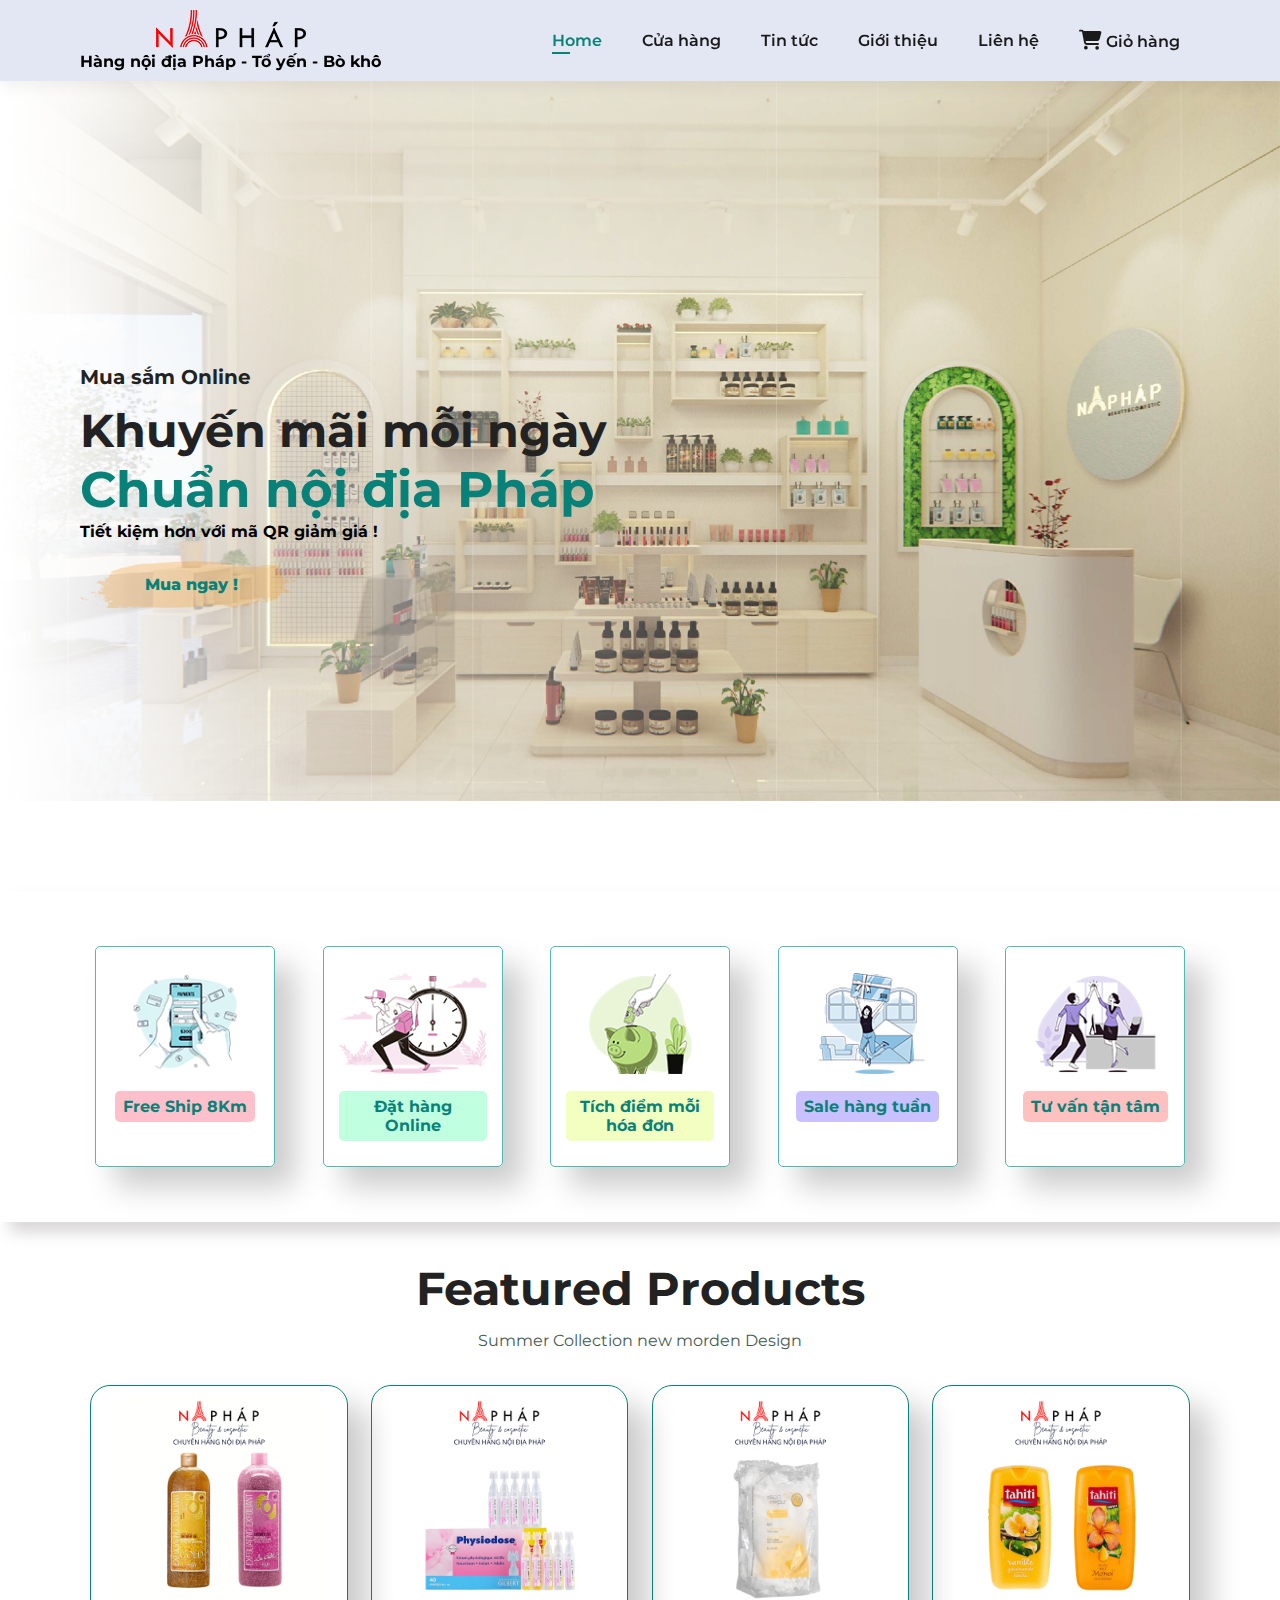
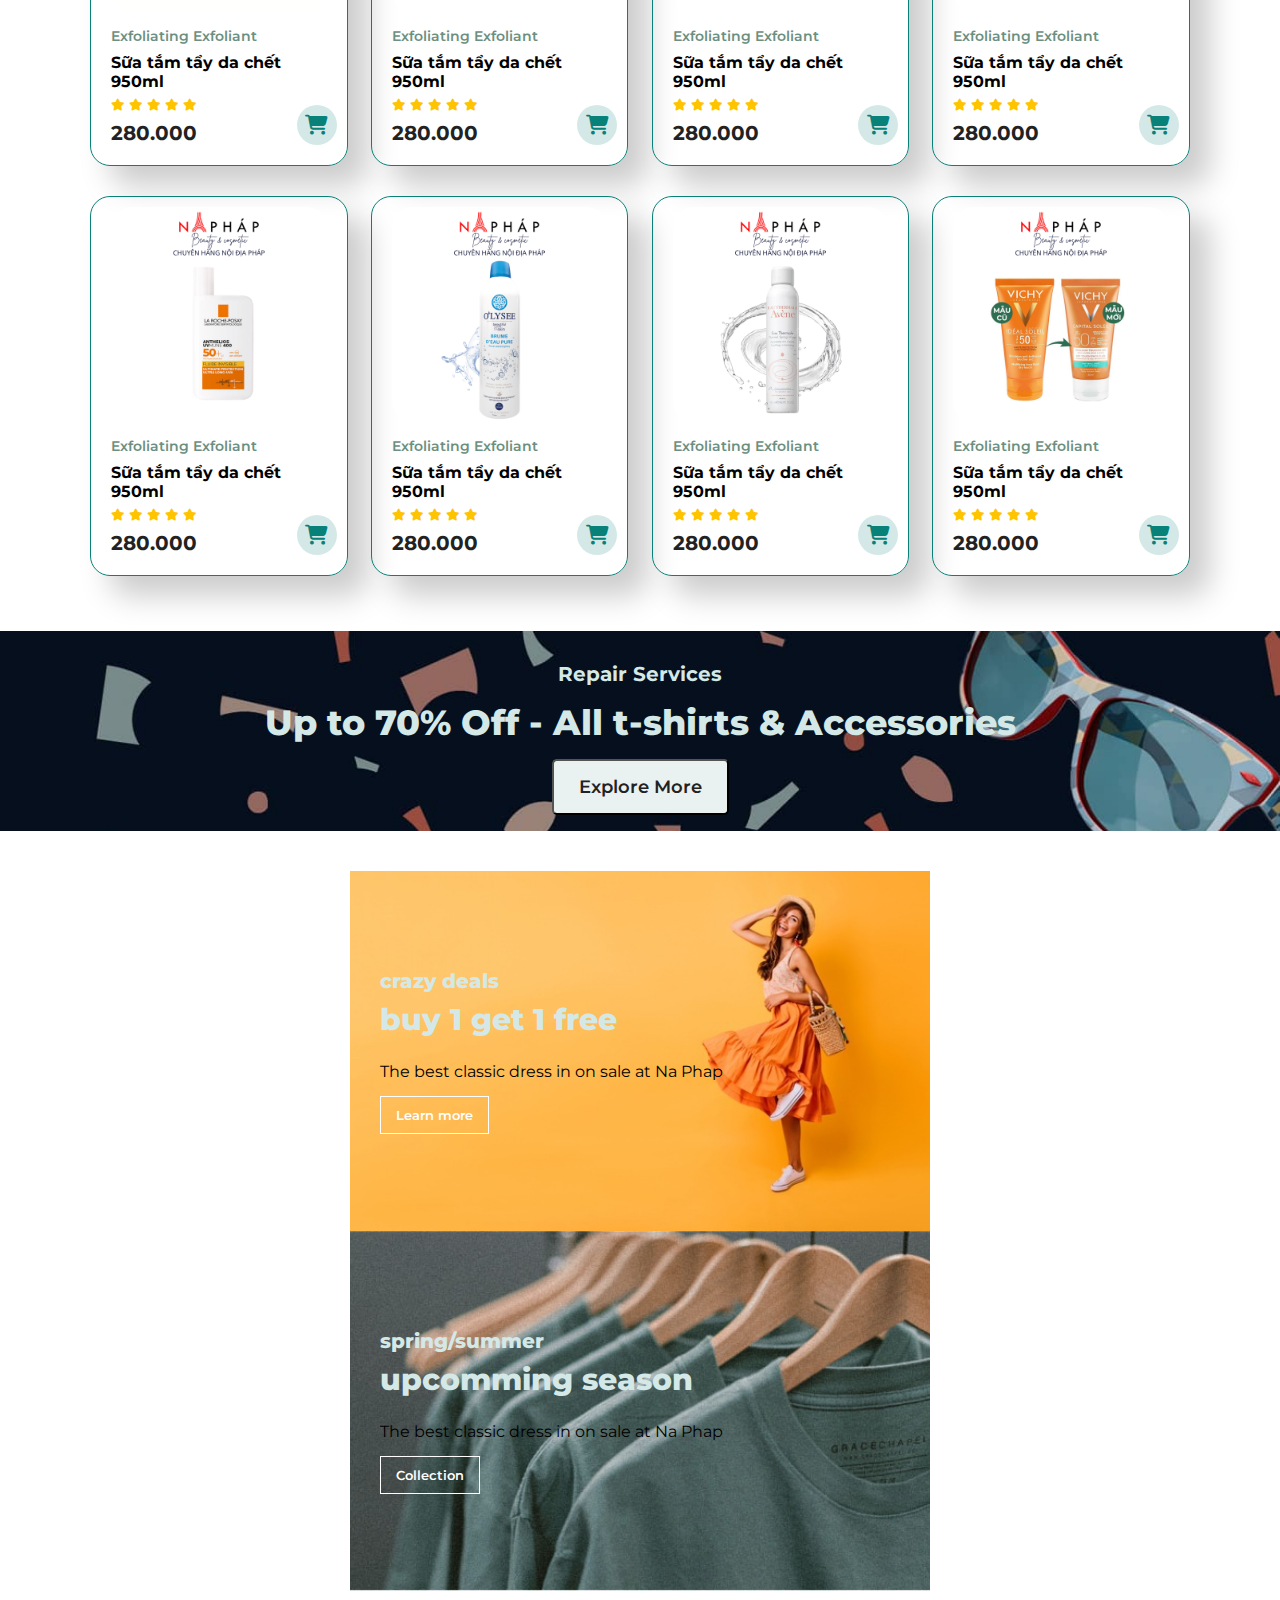
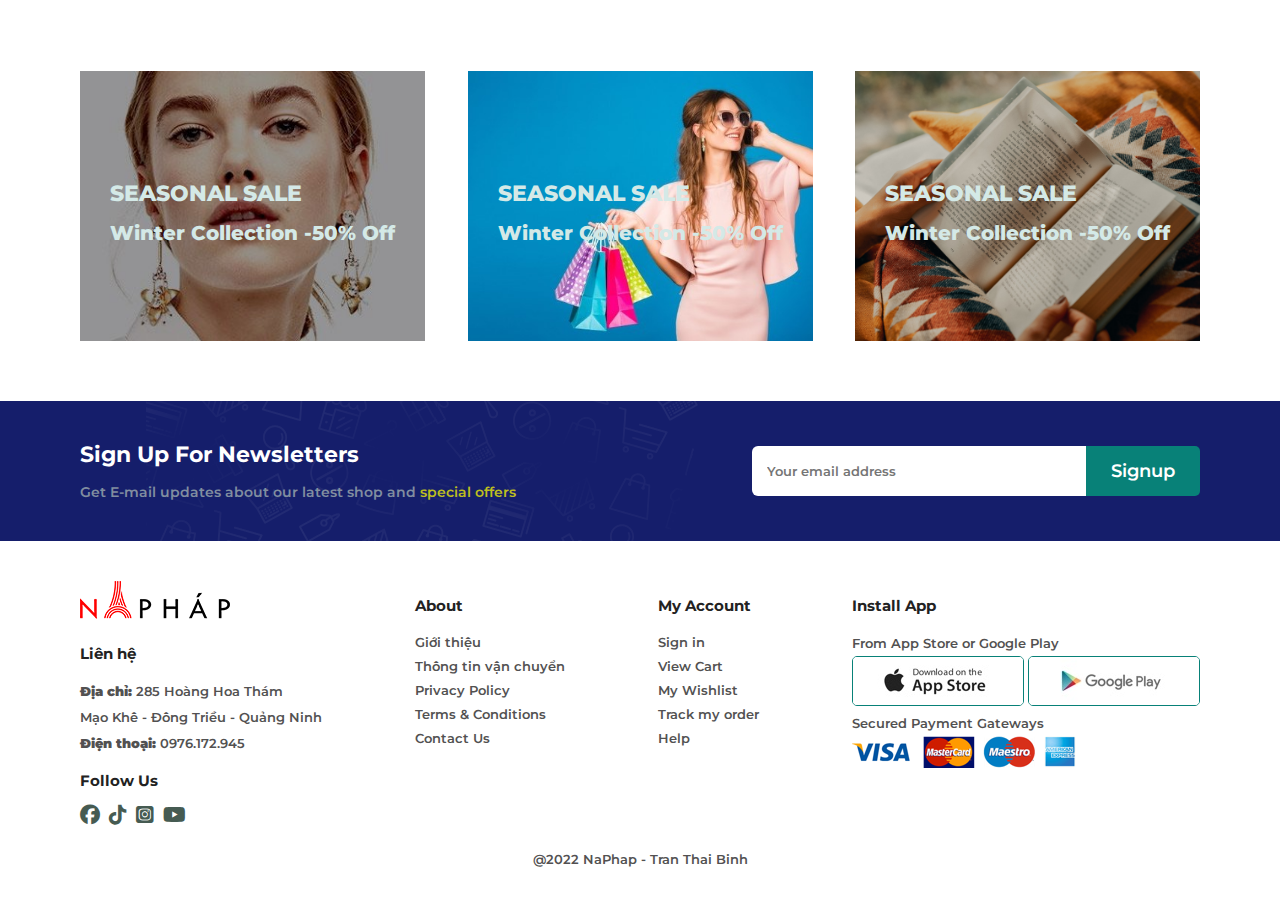
<file: index.html>
<!DOCTYPE html>
<html lang="en">
<head>
    <meta charset="UTF-8">
    <meta http-equiv="X-UA-Compatible" content="IE=edge">
    <meta name="viewport" content="width=device-width, initial-scale=1.0">
    <title>EcommerceWeb</title>
    <link rel="stylesheet" href="https://cdnjs.cloudflare.com/ajax/libs/font-awesome/6.1.1/css/all.min.css" />
    <link rel="stylesheet" href="style.css">

    
</head>
<body>
    <!--HEADER SESSION-->
    <section id="header">
        <div class="logo-container">
        <a href="#"><img src="img/naphaplogo.png" class="logo" alt=""></a>
        <h6>Hàng nội địa Pháp - Tổ yến - Bò khô</h6>
    </div>

        <div>
            <ul id="navbar">
                <li><a class="active" href="index.html">Home</a></li>
                <li><a href="shop.html">Cửa hàng</a></li>
                <li><a href="blog.html">Tin tức</a></li>
                <li><a href="about.html">Giới thiệu</a></li>
                <li><a href="contact.html">Liên hệ</a></li>
                <li id="lg-bag"><a class="cart-icon" href="cart.html"><i class="fa-solid fa-cart-shopping"></i> Giỏ hàng</a></li>
                <a href="#" id="close"><i class="fa-solid fa-xmark"></i></a>
            </ul>
        </div>
        <div id="mobile">
            <a class="cart-icon" href="cart.html"><i class="fa-solid fa-cart-shopping"></i> </a>
            <i id="bar" class="fa-solid fa-bars"></i>
        </div>
    </section>
    <!--END HEADER SESSION-->

    <!--HERO SESSION-->
    <section id="hero">
        <h4>Mua sắm Online</h4>
        <h2>Khuyến mãi mỗi ngày</h2>
        <h1>Chuẩn nội địa Pháp</h1>
        <h6>Tiết kiệm hơn với mã QR giảm giá !</h6>
        <a href="shop.html"><button>Mua ngay !</button></a>
    </section>
    <!--END HERO SESSION-->

    <!--FEATURE SESSION-->
<section id="feature" class="section-p1">
    <div class="fe-box">
        <img src="img/features/f1.png" alt="">
        <h6>Free Ship 8Km</h6>
    </div>
    <div class="fe-box">
        <img src="img/features/f2.png" alt="">
        <h6>Đặt hàng Online</h6>
    </div>
    <div class="fe-box">
        <img src="img/features/f3.png" alt="">
        <h6>Tích điểm mỗi hóa đơn</h6>
    </div>
    <div class="fe-box">
        <img src="img/features/f4.png" alt="">
        <h6>Sale hàng tuần</h6>
    </div>
    <div class="fe-box">
        <img src="img/features/f5.png" alt="">
        <h6>Tư vấn tận tâm</h6>
    </div>
</section>

    <!--END FEATURE SESSION-->
    
    <!--PRODUCT SESSION-->
    
<section id="product1" class="section-p1">
    <h2>Featured Products</h2>
    <p>Summer Collection new morden Design</p>
    <div class="pro-container">
        <div class="pro">
            <img src="img/products/1.png" alt="">
            <div class="des">
                <span>Exfoliating Exfoliant</span>
                <h5>Sữa tắm tẩy da chết 950ml</h5>
                <div class="star">
                    <i class="fa-solid fa-star"></i>
                    <i class="fa-solid fa-star"></i>
                    <i class="fa-solid fa-star"></i>
                    <i class="fa-solid fa-star"></i>
                    <i class="fa-solid fa-star"></i>
                 </div>
                 <h4>280.000</h4>
            </div>
            <a href="#"><i class="fa-solid fa-cart-shopping"></i></a>

            
        </div>
        <div class="pro">
            <img src="img/products/2.png" alt="">
            <div class="des">
                <span>Exfoliating Exfoliant</span>
                <h5>Sữa tắm tẩy da chết 950ml</h5>
                <div class="star">
                    <i class="fa-solid fa-star"></i>
                    <i class="fa-solid fa-star"></i>
                    <i class="fa-solid fa-star"></i>
                    <i class="fa-solid fa-star"></i>
                    <i class="fa-solid fa-star"></i>
                 </div>
                 <h4>280.000</h4>
            </div>
            <a href="#"><i class="fa-solid fa-cart-shopping"></i></a>

            
        </div>

        <div class="pro">
            <img src="img/products/3.png" alt="">
            <div class="des">
                <span>Exfoliating Exfoliant</span>
                <h5>Sữa tắm tẩy da chết 950ml</h5>
                <div class="star">
                    <i class="fa-solid fa-star"></i>
                    <i class="fa-solid fa-star"></i>
                    <i class="fa-solid fa-star"></i>
                    <i class="fa-solid fa-star"></i>
                    <i class="fa-solid fa-star"></i>
                 </div>
                 <h4>280.000</h4>
            </div>
            <a href="#"><i class="fa-solid fa-cart-shopping"></i></a>

            
        </div>

        <div class="pro">
            <img src="img/products/4.png" alt="">
            <div class="des">
                <span>Exfoliating Exfoliant</span>
                <h5>Sữa tắm tẩy da chết 950ml</h5>
                <div class="star">
                    <i class="fa-solid fa-star"></i>
                    <i class="fa-solid fa-star"></i>
                    <i class="fa-solid fa-star"></i>
                    <i class="fa-solid fa-star"></i>
                    <i class="fa-solid fa-star"></i>
                 </div>
                 <h4>280.000</h4>
            </div>
            <a href="#"><i class="fa-solid fa-cart-shopping"></i></a>

            
        </div>

        <div class="pro">
            <img src="img/products/5.png" alt="">
            <div class="des">
                <span>Exfoliating Exfoliant</span>
                <h5>Sữa tắm tẩy da chết 950ml</h5>
                <div class="star">
                    <i class="fa-solid fa-star"></i>
                    <i class="fa-solid fa-star"></i>
                    <i class="fa-solid fa-star"></i>
                    <i class="fa-solid fa-star"></i>
                    <i class="fa-solid fa-star"></i>
                 </div>
                 <h4>280.000</h4>
            </div>
            <a href="#"><i class="fa-solid fa-cart-shopping"></i></a>

            
        </div>

        <div class="pro">
            <img src="img/products/6.png" alt="">
            <div class="des">
                <span>Exfoliating Exfoliant</span>
                <h5>Sữa tắm tẩy da chết 950ml</h5>
                <div class="star">
                    <i class="fa-solid fa-star"></i>
                    <i class="fa-solid fa-star"></i>
                    <i class="fa-solid fa-star"></i>
                    <i class="fa-solid fa-star"></i>
                    <i class="fa-solid fa-star"></i>
                 </div>
                 <h4>280.000</h4>
            </div>
            <a href="#"><i class="fa-solid fa-cart-shopping"></i></a>

            
        </div>

        <div class="pro">
            <img src="img/products/7.png" alt="">
            <div class="des">
                <span>Exfoliating Exfoliant</span>
                <h5>Sữa tắm tẩy da chết 950ml</h5>
                <div class="star">
                    <i class="fa-solid fa-star"></i>
                    <i class="fa-solid fa-star"></i>
                    <i class="fa-solid fa-star"></i>
                    <i class="fa-solid fa-star"></i>
                    <i class="fa-solid fa-star"></i>
                 </div>
                 <h4>280.000</h4>
            </div>
            <a href="#"><i class="fa-solid fa-cart-shopping"></i></a>

            
        </div>

        <div class="pro">
            <img src="img/products/8.png" alt="">
            <div class="des">
                <span>Exfoliating Exfoliant</span>
                <h5>Sữa tắm tẩy da chết 950ml</h5>
                <div class="star">
                    <i class="fa-solid fa-star"></i>
                    <i class="fa-solid fa-star"></i>
                    <i class="fa-solid fa-star"></i>
                    <i class="fa-solid fa-star"></i>
                    <i class="fa-solid fa-star"></i>
                 </div>
                 <h4>280.000</h4>
            </div>
            <a href="#"><i class="fa-solid fa-cart-shopping"></i></a>

            
        </div>
    </div>
</section>

    <!--END PRODUCT SESSION-->

    <!--Repair services SESSION-->
<section id="repair">
    <h5>Repair Services</h5>
    <h3>Up to 70% Off - All t-shirts & Accessories</h3>
    <button class="normal">Explore More</button>

</section>
    <!--END Repair services SESSION-->

    <!-- SM-banner -->
<section id="sm-banner" class="section-p1">
    <div class="banner-box">
        <h4>crazy deals</h4>
        <h2>buy 1 get 1 free</h2>
        <span>The best classic dress in on sale at Na Phap</span>
        <button class="white">Learn more</button>
    </div>
    <div class="banner-box banner-box2">
        <h4>spring/summer</h4>
        <h2>upcomming season</h2>
        <span>The best classic dress in on sale at Na Phap</span>
        <button class="white">Collection</button>
    </div>

</section>
<!-- END SM-banner -->

<!-- Banner 3 -->
<section id="banner3" class="section-p1">
    <div class="banner-box banner-box1">
        <h2>SEASONAL SALE</h2>
        <h3>Winter Collection -50% Off</h3>
</div>
    <div class="banner-box banner-box2">
        <h2>SEASONAL SALE</h2>
        <h3>Winter Collection -50% Off</h3>
</div>
    <div class="banner-box banner-box3">
        <h2>SEASONAL SALE</h2>
        <h3>Winter Collection -50% Off</h3>
</div>
</section>
<!-- END Banner 3 -->

<!-- Newsletters -->
<section id="newsletters" class="section-p1">
    <div class="news-left">
        <h3>Sign Up For Newsletters</h3>
        <p>Get E-mail updates about our latest shop and <span>special offers</span></p>
    </div>
    <div class="email-form">
         <input type="text" id="fname" name="fname" placeholder="Your email address">
         <button class="normal">Signup</button>
    </div>
</section>
<!-- END Newsletters -->

<!-- Footer session -->
<footer class="section-p1">
    <div class="p1">
<div class="col">
    <img class="logo" src="img/naphaplogo.png">
    <h4>Liên hệ</h4>
    <p><strong>Địa chỉ:</strong> 285 Hoàng Hoa Thám</p>
    <p>Mạo Khê - Đông Triều - Quảng Ninh</p>
    <p><strong>Điện thoại:</strong> 0976.172.945</p>
    <div class="follow-us">
    <h4>Follow Us</h4>
    <div class="icon">
    <i class="fa-brands fa-facebook"></i>
    <i class="fa-brands fa-tiktok"></i>
    <i class="fa-brands fa-instagram-square"></i>
    <i class="fa-brands fa-youtube"></i>
</div>
    </div>
</div>

<div class="col">
    <h4>About</h4>
    <a href="#">Giới thiệu</a>
    <a href="#">Thông tin vận chuyển</a>
    <a href="#">Privacy Policy</a>
    <a href="#">Terms & Conditions</a>
    <a href="#">Contact Us</a>

</div>

<div class="col">
    <h4>My Account</h4>
    <a href="#">Sign in</a>
    <a href="#">View Cart</a>
    <a href="#">My Wishlist</a>
    <a href="#">Track my order</a>
    <a href="#">Help</a>
</div>

<div class="col install">
    <h4>Install App</h4>
    <p>From App Store or Google Play</p>
    <div class="row">
        <img src="img/pay/app.jpg" alt="">
        <img src="img/pay/play.jpg" alt="">
    </div>
    <p>Secured Payment Gateways</p>
    <img src="img/pay/pay.png" alt="">
</div>
</div>
<div class="copyright">
    <p>@2022 NaPhap - Tran Thai Binh</p>
</div>
</footer>
<!-- END Footer session -->
<script src="script.js"></script>
</body>
</html>
</file>
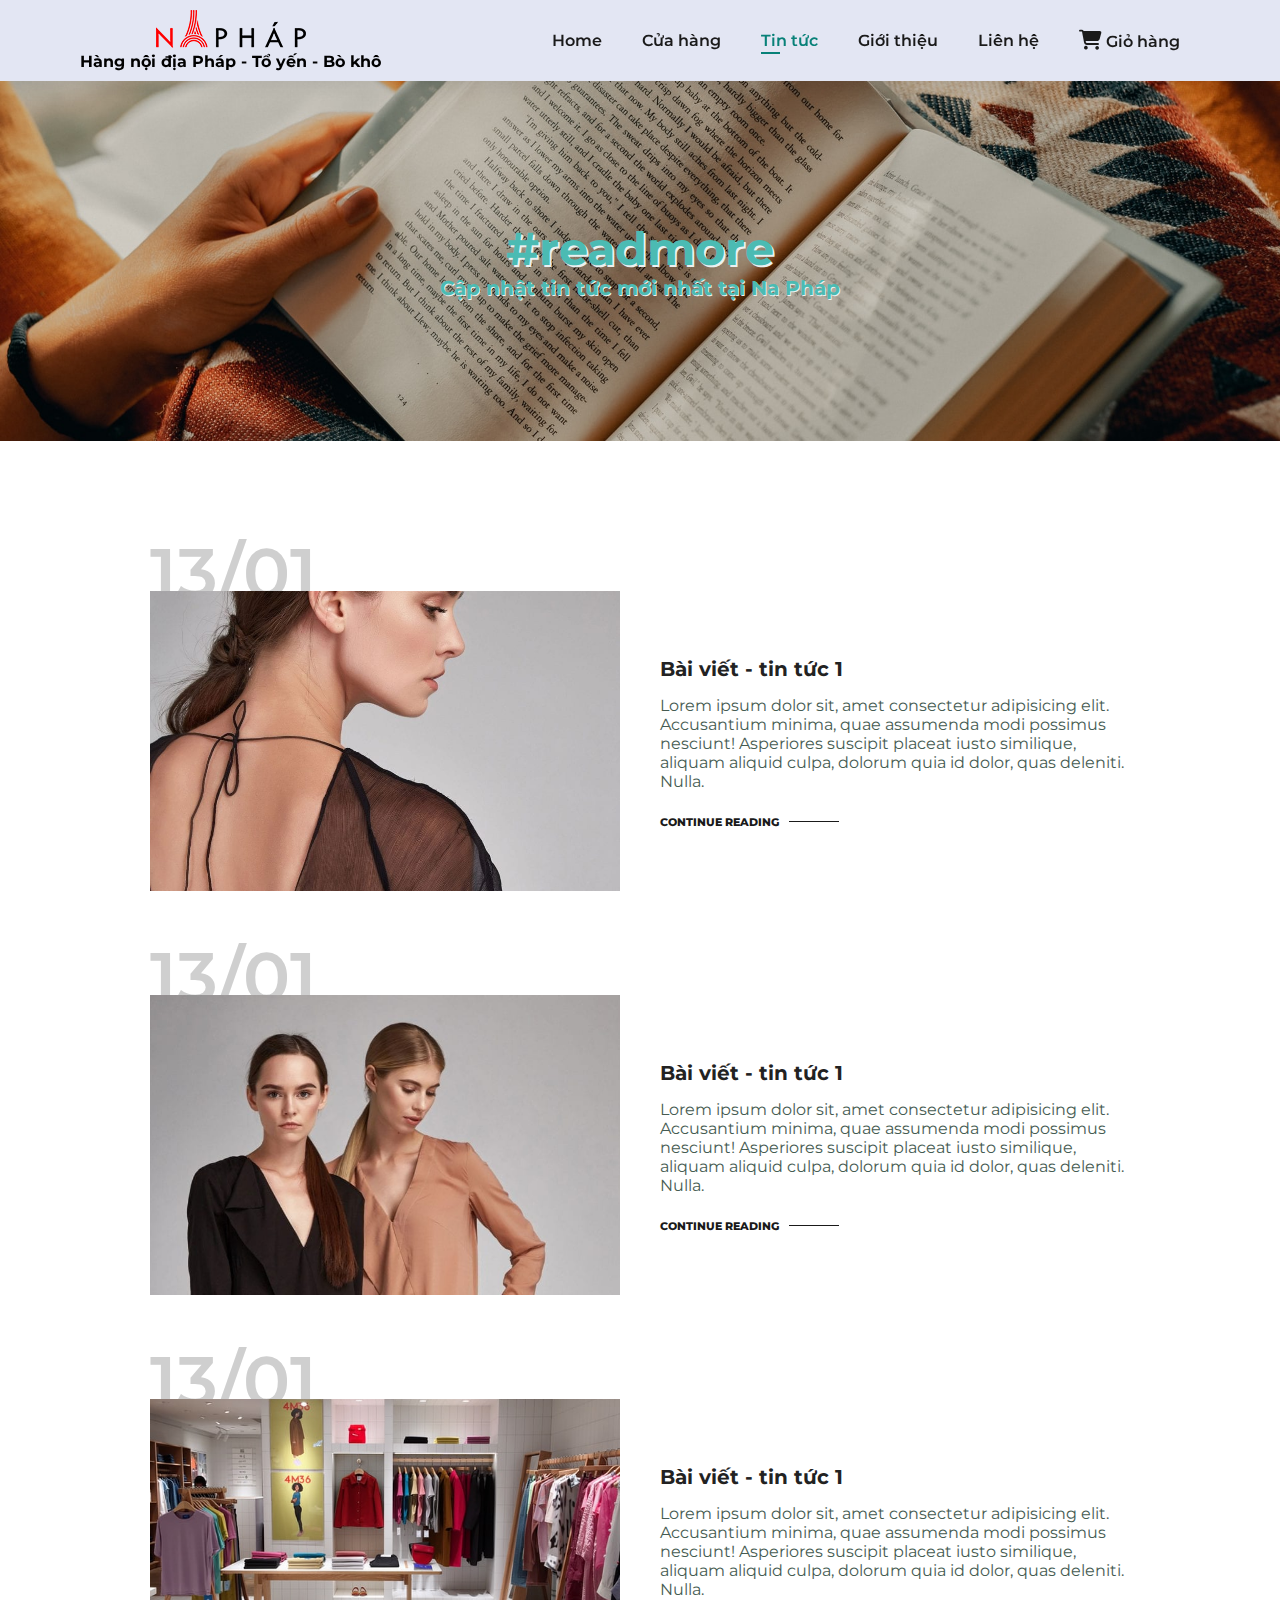
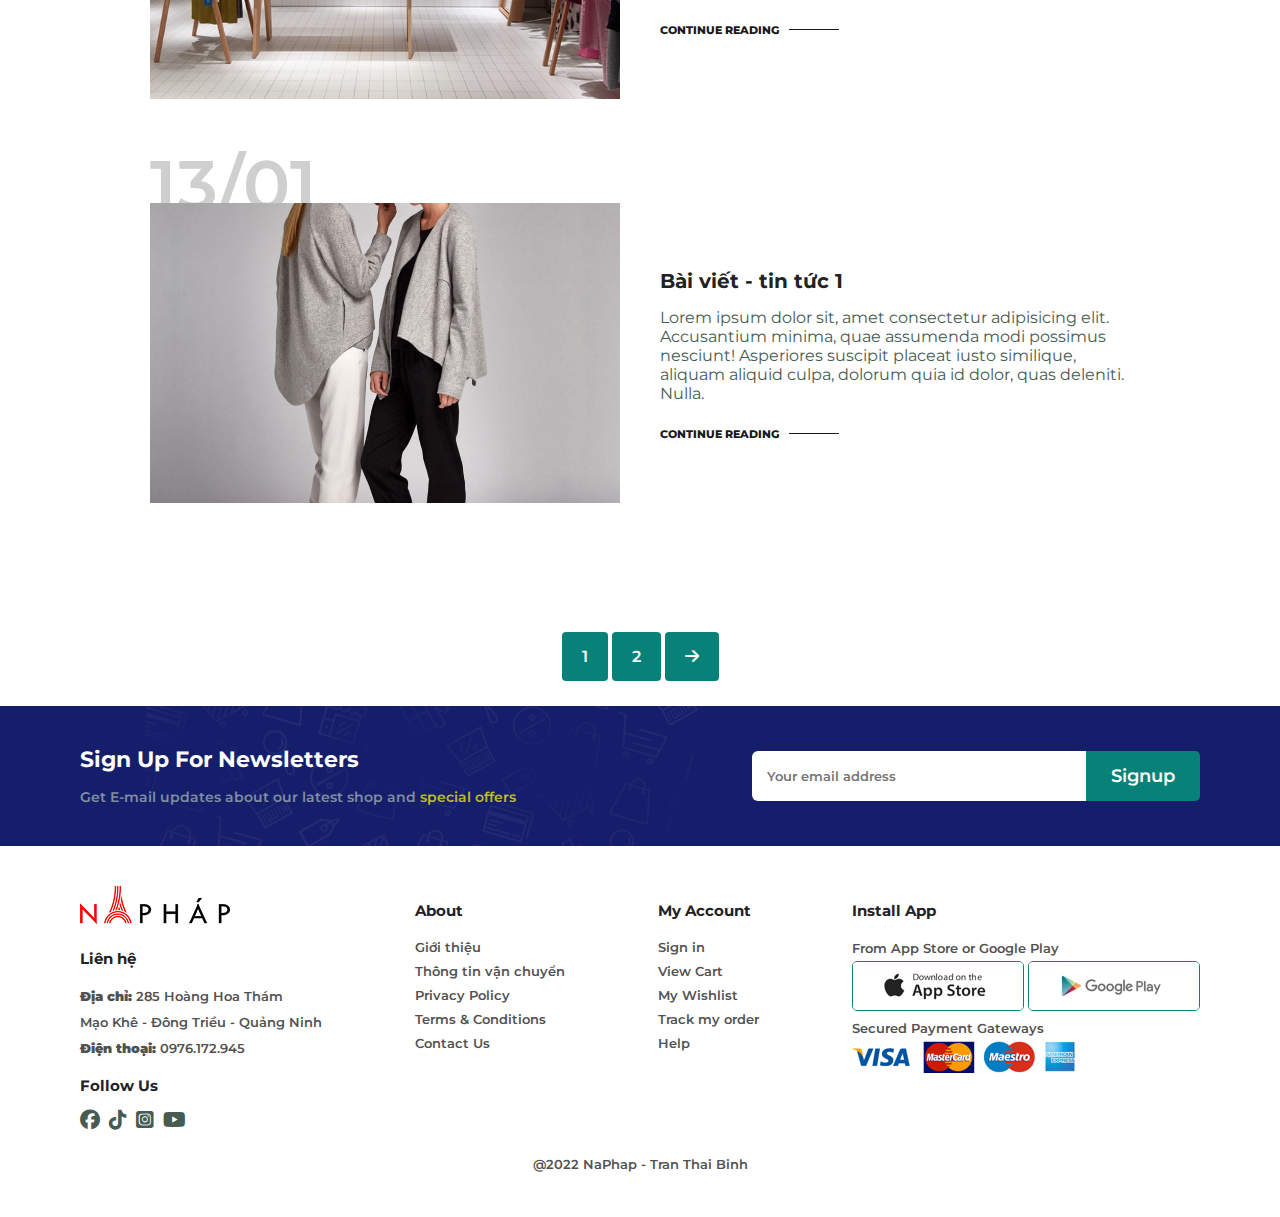
<file: blog.html>
<!DOCTYPE html>
<html lang="en">
<head>
    <meta charset="UTF-8">
    <meta http-equiv="X-UA-Compatible" content="IE=edge">
    <meta name="viewport" content="width=device-width, initial-scale=1.0">
    <title>EcommerceWeb</title>
    <link rel="stylesheet" href="https://cdnjs.cloudflare.com/ajax/libs/font-awesome/6.1.1/css/all.min.css" />
    <link rel="stylesheet" href="style.css">

    
</head>
<body>
    <!--HEADER SESSION-->
    <section id="header">
        <div class="logo-container">
        <a href="#"><img src="img/naphaplogo.png" class="logo" alt=""></a>
        <h6>Hàng nội địa Pháp - Tổ yến - Bò khô</h6>
    </div>

        <div>
            <ul id="navbar">
                <li><a  href="index.html">Home</a></li>
                <li><a  href="shop.html">Cửa hàng</a></li>
                <li><a class="active" href="blog.html">Tin tức</a></li>
                <li><a href="about.html">Giới thiệu</a></li>
                <li><a href="contact.html">Liên hệ</a></li>
                <li id="lg-bag"><a class="cart-icon" href="cart.html"><i class="fa-solid fa-cart-shopping"></i> Giỏ hàng</a></li>
                <a href="#" id="close"><i class="fa-solid fa-xmark"></i></a>
            </ul>
        </div>
        <div id="mobile">
            <a class="cart-icon" href="cart.html"><i class="fa-solid fa-cart-shopping"></i> </a>
            <i id="bar" class="fa-solid fa-bars"></i>
        </div>
    </section>
    <!--END HEADER SESSION-->

    <!--HERO SESSION-->
    <section id="page-header" class="blog-header">
        <h2>#readmore</h2>
        <h4>Cập nhật tin tức mới nhất tại Na Pháp</h4>
           </section>
    <!--END HERO SESSION-->

    <section id="blog">
        <div class="blog-box">
            <div class="blog-img">
                <img src="img/blog/b1.jpg" alt="">
            </div>
            <div class="blog-details">
                <h4> Bài viết - tin tức 1</h4>
                <p>Lorem ipsum dolor sit, amet consectetur adipisicing elit. Accusantium minima, quae assumenda modi possimus nesciunt! Asperiores suscipit placeat iusto similique, aliquam aliquid culpa, dolorum quia id dolor, quas deleniti. Nulla.</p>
                <a href="#">CONTINUE READING</a>
         </div>
         <h1>13/01</h1>
        </div>
        <div class="blog-box">
            <div class="blog-img">
                <img src="img/blog/b2.jpg" alt="">
            </div>
            <div class="blog-details">
                <h4> Bài viết - tin tức 1</h4>
                <p>Lorem ipsum dolor sit, amet consectetur adipisicing elit. Accusantium minima, quae assumenda modi possimus nesciunt! Asperiores suscipit placeat iusto similique, aliquam aliquid culpa, dolorum quia id dolor, quas deleniti. Nulla.</p>
                <a href="#">CONTINUE READING</a>
         </div>
         <h1>13/01</h1>
        </div>
        <div class="blog-box">
            <div class="blog-img">
                <img src="img/blog/b3.jpg" alt="">
            </div>
            <div class="blog-details">
                <h4> Bài viết - tin tức 1</h4>
                <p>Lorem ipsum dolor sit, amet consectetur adipisicing elit. Accusantium minima, quae assumenda modi possimus nesciunt! Asperiores suscipit placeat iusto similique, aliquam aliquid culpa, dolorum quia id dolor, quas deleniti. Nulla.</p>
                <a href="#">CONTINUE READING</a>
         </div>
         <h1>13/01</h1>
        </div>
        <div class="blog-box">
            <div class="blog-img">
                <img src="img/blog/b4.jpg" alt="">
            </div>
            <div class="blog-details">
                <h4> Bài viết - tin tức 1</h4>
                <p>Lorem ipsum dolor sit, amet consectetur adipisicing elit. Accusantium minima, quae assumenda modi possimus nesciunt! Asperiores suscipit placeat iusto similique, aliquam aliquid culpa, dolorum quia id dolor, quas deleniti. Nulla.</p>
                <a href="#">CONTINUE READING</a>
         </div>
         <h1>13/01</h1>
        </div>
    </section>
  

<!-- pageination -->
<section id="pagination" class="section-p1">
    <a href="#">1</a>
    <a href="#">2</a>
    <a href="#"><i class="fa-solid fa-arrow-right"></i></a>
</section>
<!-- END pageination -->

    <!--END PRODUCT SESSION-->
<!-- Newsletters -->
<section id="newsletters" class="section-p1">
    <div class="news-left">
        <h3>Sign Up For Newsletters</h3>
        <p>Get E-mail updates about our latest shop and <span>special offers</span></p>
    </div>
    <div class="email-form">
         <input type="text" id="fname" name="fname" placeholder="Your email address">
         <button class="normal">Signup</button>
    </div>
</section>
<!-- END Newsletters -->

<!-- Footer session -->
<footer class="section-p1">
    <div class="p1">
<div class="col">
    <img class="logo" src="img/naphaplogo.png">
    <h4>Liên hệ</h4>
    <p><strong>Địa chỉ:</strong> 285 Hoàng Hoa Thám</p>
    <p>Mạo Khê - Đông Triều - Quảng Ninh</p>
    <p><strong>Điện thoại:</strong> 0976.172.945</p>
    <div class="follow-us">
    <h4>Follow Us</h4>
    <div class="icon">
    <i class="fa-brands fa-facebook"></i>
    <i class="fa-brands fa-tiktok"></i>
    <i class="fa-brands fa-instagram-square"></i>
    <i class="fa-brands fa-youtube"></i>
</div>
    </div>
</div>

<div class="col">
    <h4>About</h4>
    <a href="#">Giới thiệu</a>
    <a href="#">Thông tin vận chuyển</a>
    <a href="#">Privacy Policy</a>
    <a href="#">Terms & Conditions</a>
    <a href="#">Contact Us</a>

</div>

<div class="col">
    <h4>My Account</h4>
    <a href="#">Sign in</a>
    <a href="#">View Cart</a>
    <a href="#">My Wishlist</a>
    <a href="#">Track my order</a>
    <a href="#">Help</a>
</div>

<div class="col install">
    <h4>Install App</h4>
    <p>From App Store or Google Play</p>
    <div class="row">
        <img src="img/pay/app.jpg" alt="">
        <img src="img/pay/play.jpg" alt="">
    </div>
    <p>Secured Payment Gateways</p>
    <img src="img/pay/pay.png" alt="">
</div>
</div>
<div class="copyright">
    <p>@2022 NaPhap - Tran Thai Binh</p>
</div>
</footer>
<!-- END Footer session -->
<script src="script.js"></script>
</body>
</html>
</file>
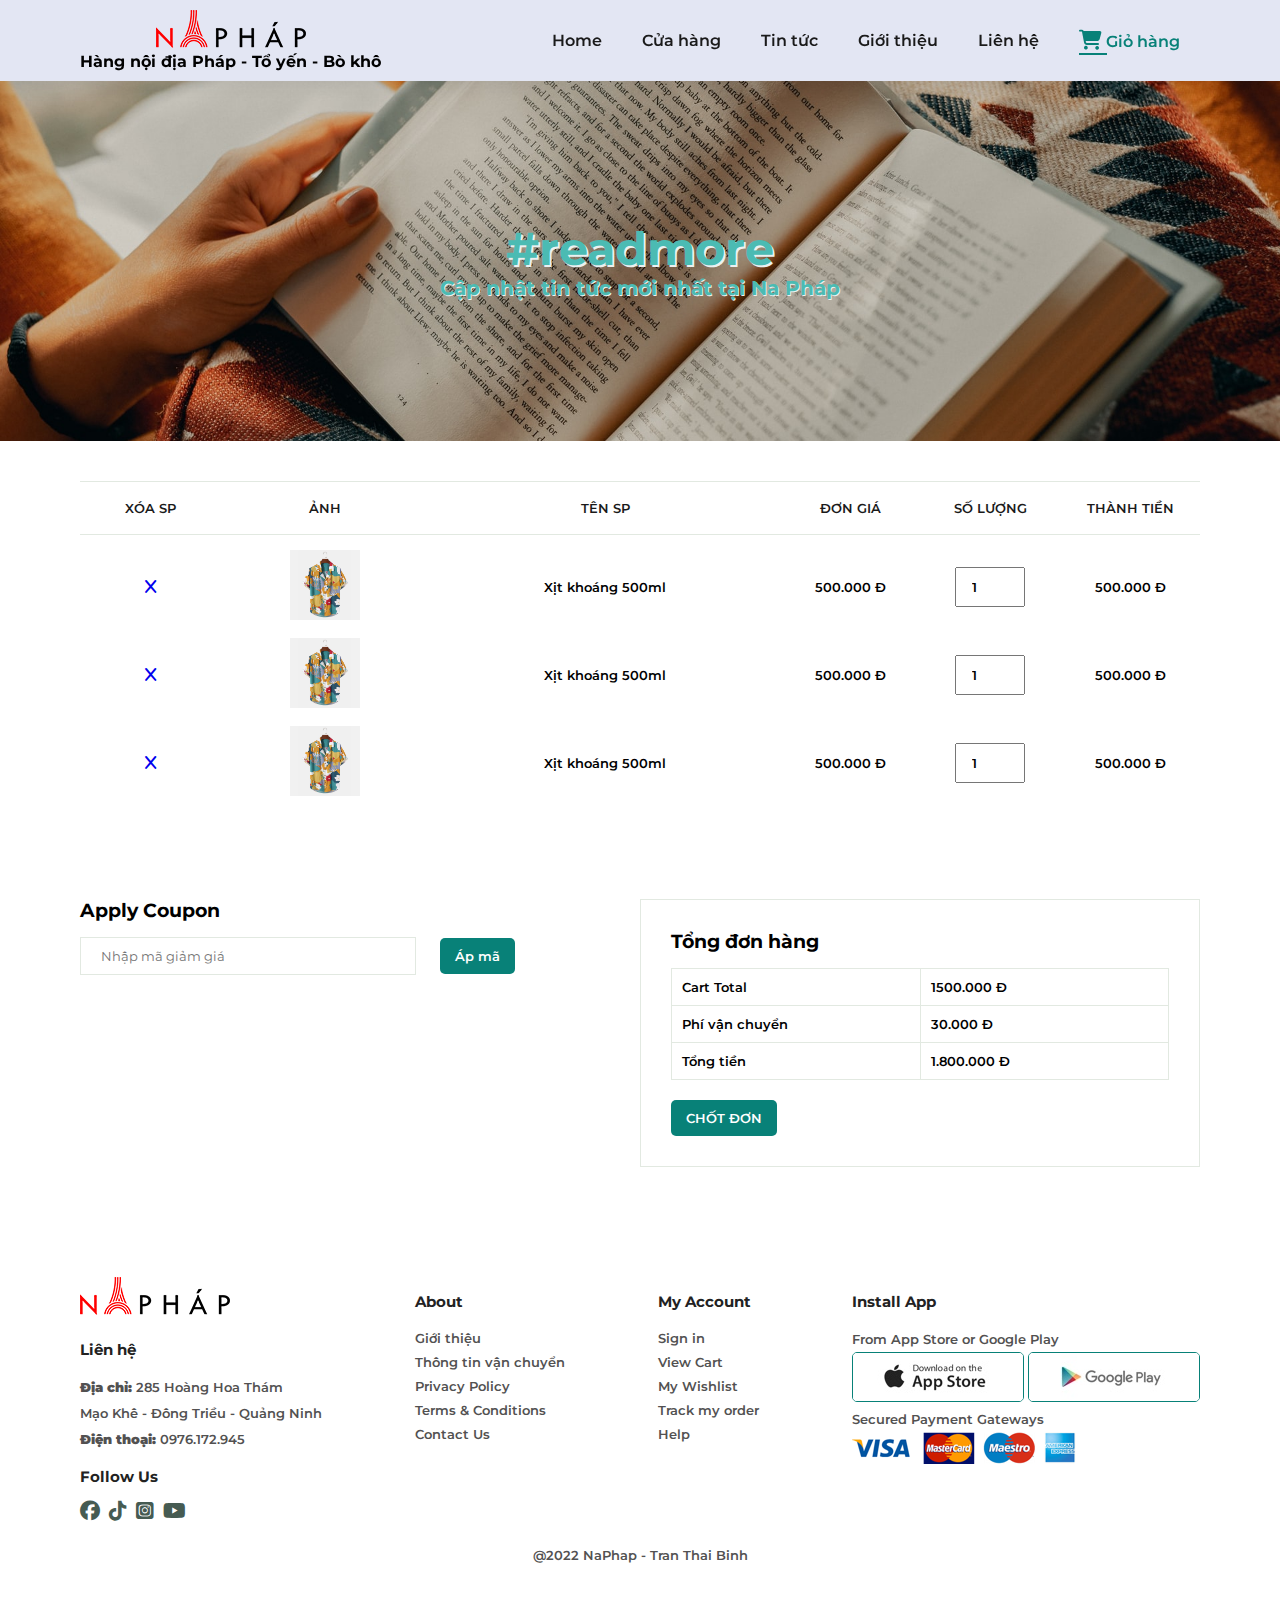
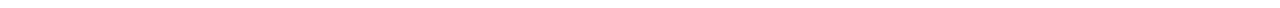
<file: cart.html>
<!DOCTYPE html>
<html lang="en">

<head>
    <meta charset="UTF-8">
    <meta http-equiv="X-UA-Compatible" content="IE=edge">
    <meta name="viewport" content="width=device-width, initial-scale=1.0">
    <title>EcommerceWeb</title>
    <link rel="stylesheet" href="https://cdnjs.cloudflare.com/ajax/libs/font-awesome/6.1.1/css/all.min.css" />
    <link rel="stylesheet" href="style.css">


</head>

<body>
    <!--HEADER SESSION-->
    <section id="header">
        <div class="logo-container">
            <a href="#"><img src="img/naphaplogo.png" class="logo" alt=""></a>
            <h6>Hàng nội địa Pháp - Tổ yến - Bò khô</h6>
        </div>

        <div>
            <ul id="navbar">
                <li><a href="index.html">Home</a></li>
                <li><a href="shop.html">Cửa hàng</a></li>
                <li><a href="blog.html">Tin tức</a></li>
                <li><a href="about.html">Giới thiệu</a></li>
                <li><a href="contact.html">Liên hệ</a></li>
                <li id="lg-bag"><a class="active" class="cart-icon" href="cart.html"><i
                            class="fa-solid fa-cart-shopping"></i> Giỏ
                        hàng</a></li>
                <a href="#" id="close"><i class="fa-solid fa-xmark"></i></a>
            </ul>
        </div>
        <div id="mobile">
            <a class="cart-icon" href="cart.html"><i class="fa-solid fa-cart-shopping"></i> </a>
            <i id="bar" class="fa-solid fa-bars"></i>
        </div>
    </section>
    <!--END HEADER SESSION-->

    <!--HERO SESSION-->
    <section id="page-header" class="blog-header">
        <h2>#readmore</h2>
        <h4>Cập nhật tin tức mới nhất tại Na Pháp</h4>
    </section>
    <!--END HERO SESSION-->
    <section id="cart" class="section-p1">
        <table width="100%">
            <thead>
                <tr>
                    <td>Xóa SP</td>
                    <td>Ảnh</td>
                    <td>Tên SP</td>
                    <td>Đơn giá</td>
                    <td>Số lượng</td>
                    <td>Thành tiền</td>
                </tr>
            </thead>
            <tbody>
                <tr>
                    <td><a href="#"><i class="fa-solid fa-x"></i></a></td>
                    <td><img src="/img/products/f1.jpg" alt=""></td>
                    <td>Xịt khoáng 500ml</td>
                    <td>500.000 Đ</td>
                    <td>
                        <input type="number" value="1"></input>
                    </td>
                    <td>500.000 Đ</td>
                </tr>
                <tr>
                    <td><a href="#"><i class="fa-solid fa-x"></i></a></td>
                    <td><img src="/img/products/f1.jpg" alt=""></td>
                    <td>Xịt khoáng 500ml</td>
                    <td>500.000 Đ</td>
                    <td>
                        <input type="number" value="1"></input>
                    </td>
                    <td>500.000 Đ</td>
                </tr>
                <tr>
                    <td><a href="#"><i class="fa-solid fa-x"></i></a></td>
                    <td><img src="/img/products/f1.jpg" alt=""></td>
                    <td>Xịt khoáng 500ml</td>
                    <td>500.000 Đ</td>
                    <td>
                        <input type="number" value="1"></input>
                    </td>
                    <td>500.000 Đ</td>
                </tr>
            </tbody>
        </table>
    </section>

    <section id="cart-add" class="section-p1">
        <div id="coupon">
            <h3>Apply Coupon</h3>
            <div>
                <input type="text" placeholder="Nhập mã giảm giá">
                <button class="normal">Áp mã</button>
            </div>
        </div>
        <div id="subtotal">
            <h3>Tổng đơn hàng</h3>
            <table>
                <tr>
                    <td>Cart Total</td>
                    <td>1500.000 Đ</td>
                </tr>
                <tr>
                    <td>Phí vận chuyển</td>
                    <td>30.000 Đ</td>
                </tr>
                <tr>
                    <td>Tổng tiền</td>
                    <td>1.800.000 Đ</td>
                </tr>
            </table>
            <button class="normal">CHỐT ĐƠN</button>
        </div>
    </section>

    <!-- Footer session -->
    <footer class="section-p1">
        <div class="p1">
            <div class="col">
                <img class="logo" src="img/naphaplogo.png">
                <h4>Liên hệ</h4>
                <p><strong>Địa chỉ:</strong> 285 Hoàng Hoa Thám</p>
                <p>Mạo Khê - Đông Triều - Quảng Ninh</p>
                <p><strong>Điện thoại:</strong> 0976.172.945</p>
                <div class="follow-us">
                    <h4>Follow Us</h4>
                    <div class="icon">
                        <i class="fa-brands fa-facebook"></i>
                        <i class="fa-brands fa-tiktok"></i>
                        <i class="fa-brands fa-instagram-square"></i>
                        <i class="fa-brands fa-youtube"></i>
                    </div>
                </div>
            </div>

            <div class="col">
                <h4>About</h4>
                <a href="#">Giới thiệu</a>
                <a href="#">Thông tin vận chuyển</a>
                <a href="#">Privacy Policy</a>
                <a href="#">Terms & Conditions</a>
                <a href="#">Contact Us</a>

            </div>

            <div class="col">
                <h4>My Account</h4>
                <a href="#">Sign in</a>
                <a href="#">View Cart</a>
                <a href="#">My Wishlist</a>
                <a href="#">Track my order</a>
                <a href="#">Help</a>
            </div>

            <div class="col install">
                <h4>Install App</h4>
                <p>From App Store or Google Play</p>
                <div class="row">
                    <img src="img/pay/app.jpg" alt="">
                    <img src="img/pay/play.jpg" alt="">
                </div>
                <p>Secured Payment Gateways</p>
                <img src="img/pay/pay.png" alt="">
            </div>
        </div>
        <div class="copyright">
            <p>@2022 NaPhap - Tran Thai Binh</p>
        </div>
    </footer>
    <!-- END Footer session -->
    <script src="script.js"></script>
</body>

</html>
</file>
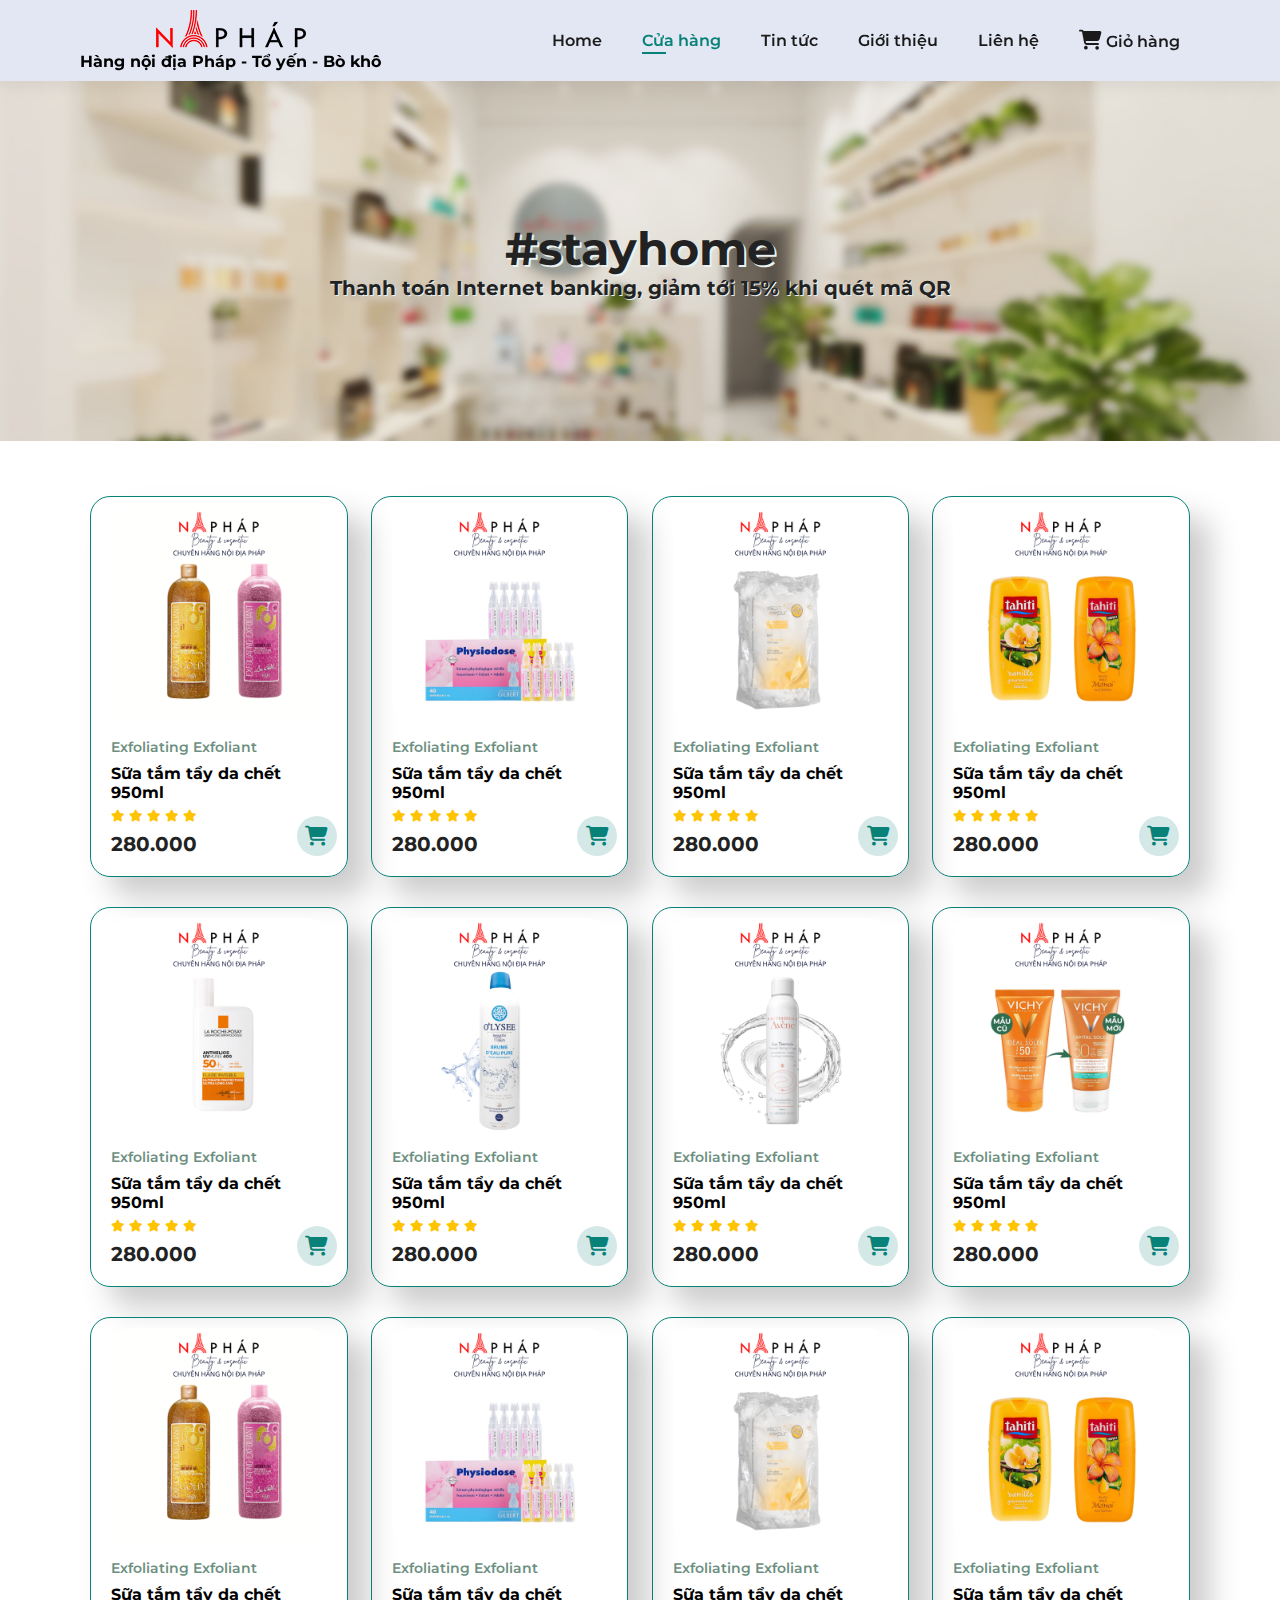
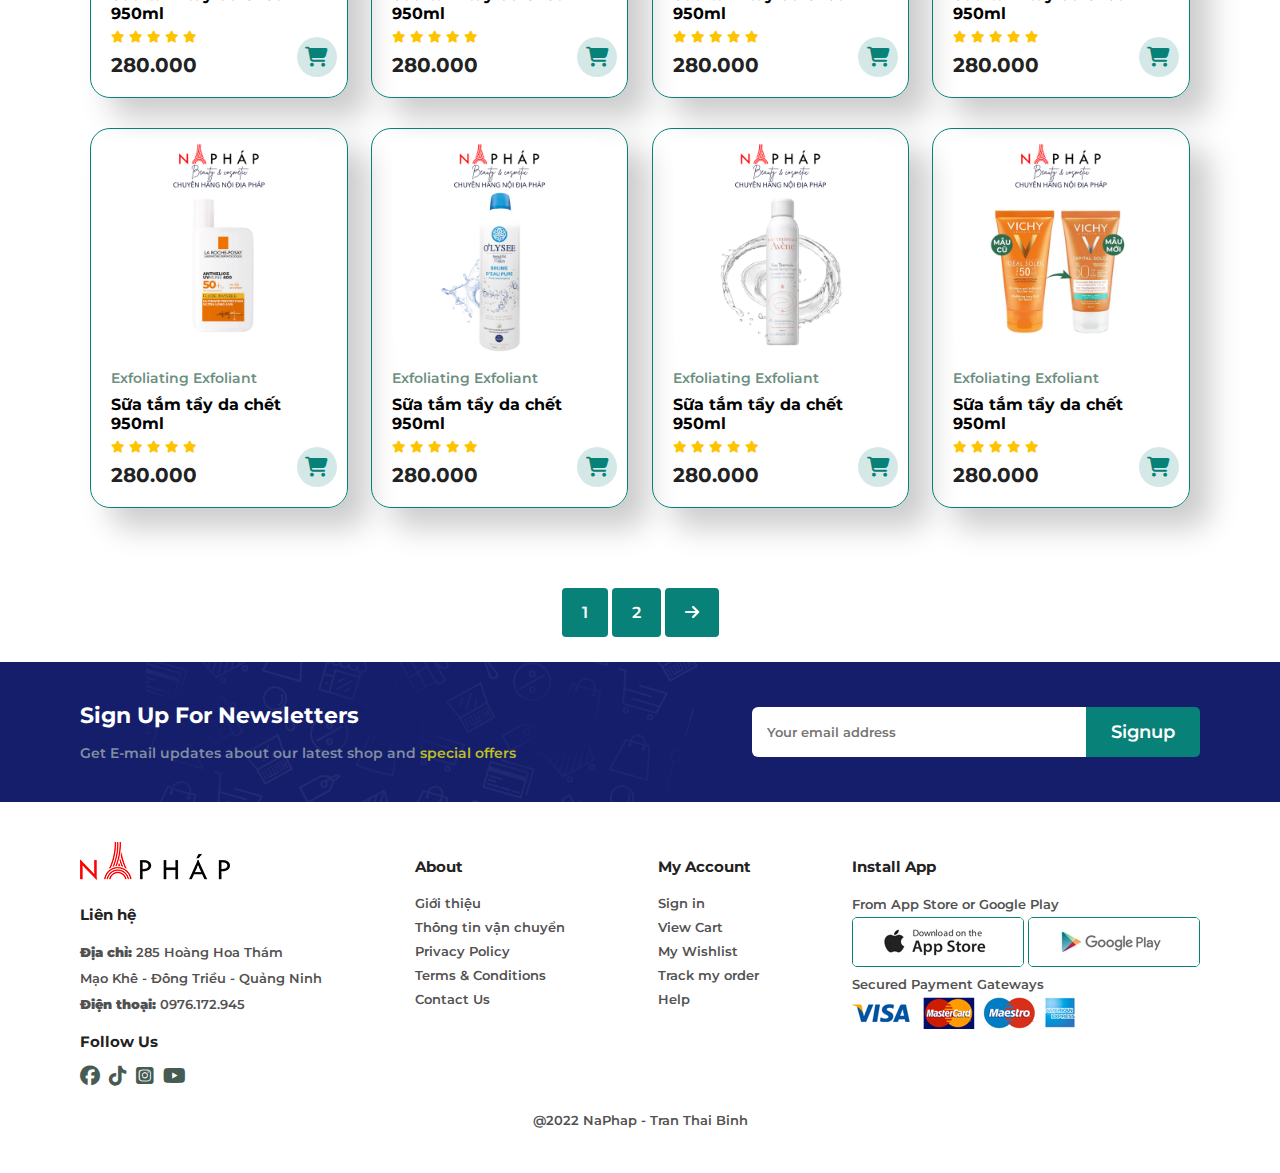
<file: shop.html>
<!DOCTYPE html>
<html lang="en">
<head>
    <meta charset="UTF-8">
    <meta http-equiv="X-UA-Compatible" content="IE=edge">
    <meta name="viewport" content="width=device-width, initial-scale=1.0">
    <title>EcommerceWeb</title>
    <link rel="stylesheet" href="https://cdnjs.cloudflare.com/ajax/libs/font-awesome/6.1.1/css/all.min.css" />
    <link rel="stylesheet" href="style.css">

    
</head>
<body>
    <!--HEADER SESSION-->
    <section id="header">
        <div class="logo-container">
        <a href="#"><img src="img/naphaplogo.png" class="logo" alt=""></a>
        <h6>Hàng nội địa Pháp - Tổ yến - Bò khô</h6>
    </div>

        <div>
            <ul id="navbar">
                <li><a  href="index.html">Home</a></li>
                <li><a class="active" href="shop.html">Cửa hàng</a></li>
                <li><a href="blog.html">Tin tức</a></li>
                <li><a href="about.html">Giới thiệu</a></li>
                <li><a href="contact.html">Liên hệ</a></li>
                <li id="lg-bag"><a class="cart-icon" href="cart.html"><i class="fa-solid fa-cart-shopping"></i> Giỏ hàng</a></li>
                <a href="#" id="close"><i class="fa-solid fa-xmark"></i></a>
            </ul>
        </div>
        <div id="mobile">
            <a class="cart-icon" href="cart.html"><i class="fa-solid fa-cart-shopping"></i> </a>
            <i id="bar" class="fa-solid fa-bars"></i>
        </div>
    </section>
    <!--END HEADER SESSION-->

    <!--HERO SESSION-->
    <section id="page-header">
        <h2>#stayhome</h2>
        <h4>Thanh toán Internet banking, giảm tới 15% khi quét mã QR</h4>
           </section>
    <!--END HERO SESSION-->
  
    <!--PRODUCT SESSION-->
    
<section id="product1" class="section-p1">
      <div class="pro-container">
        <div class="pro" onclick="window.location.href='sproduct.html';">
            <img src="img/products/1.png" alt="">
            <div class="des">
                <span>Exfoliating Exfoliant</span>
                <h5>Sữa tắm tẩy da chết 950ml</h5>
                <div class="star">
                    <i class="fa-solid fa-star"></i>
                    <i class="fa-solid fa-star"></i>
                    <i class="fa-solid fa-star"></i>
                    <i class="fa-solid fa-star"></i>
                    <i class="fa-solid fa-star"></i>
                 </div>
                 <h4>280.000</h4>
            </div>
            <a href="#"><i class="fa-solid fa-cart-shopping"></i></a>

            
        </div>
        <div class="pro" onclick="window.location.href='sproduct.html';">
            <img src="img/products/2.png" alt="">
            <div class="des">
                <span>Exfoliating Exfoliant</span>
                <h5>Sữa tắm tẩy da chết 950ml</h5>
                <div class="star">
                    <i class="fa-solid fa-star"></i>
                    <i class="fa-solid fa-star"></i>
                    <i class="fa-solid fa-star"></i>
                    <i class="fa-solid fa-star"></i>
                    <i class="fa-solid fa-star"></i>
                 </div>
                 <h4>280.000</h4>
            </div>
            <a href="#"><i class="fa-solid fa-cart-shopping"></i></a>

            
        </div>

        <div class="pro">
            <img src="img/products/3.png" alt="">
            <div class="des">
                <span>Exfoliating Exfoliant</span>
                <h5>Sữa tắm tẩy da chết 950ml</h5>
                <div class="star">
                    <i class="fa-solid fa-star"></i>
                    <i class="fa-solid fa-star"></i>
                    <i class="fa-solid fa-star"></i>
                    <i class="fa-solid fa-star"></i>
                    <i class="fa-solid fa-star"></i>
                 </div>
                 <h4>280.000</h4>
            </div>
            <a href="#"><i class="fa-solid fa-cart-shopping"></i></a>

            
        </div>

        <div class="pro">
            <img src="img/products/4.png" alt="">
            <div class="des">
                <span>Exfoliating Exfoliant</span>
                <h5>Sữa tắm tẩy da chết 950ml</h5>
                <div class="star">
                    <i class="fa-solid fa-star"></i>
                    <i class="fa-solid fa-star"></i>
                    <i class="fa-solid fa-star"></i>
                    <i class="fa-solid fa-star"></i>
                    <i class="fa-solid fa-star"></i>
                 </div>
                 <h4>280.000</h4>
            </div>
            <a href="#"><i class="fa-solid fa-cart-shopping"></i></a>

            
        </div>

        <div class="pro">
            <img src="img/products/5.png" alt="">
            <div class="des">
                <span>Exfoliating Exfoliant</span>
                <h5>Sữa tắm tẩy da chết 950ml</h5>
                <div class="star">
                    <i class="fa-solid fa-star"></i>
                    <i class="fa-solid fa-star"></i>
                    <i class="fa-solid fa-star"></i>
                    <i class="fa-solid fa-star"></i>
                    <i class="fa-solid fa-star"></i>
                 </div>
                 <h4>280.000</h4>
            </div>
            <a href="#"><i class="fa-solid fa-cart-shopping"></i></a>

            
        </div>

        <div class="pro">
            <img src="img/products/6.png" alt="">
            <div class="des">
                <span>Exfoliating Exfoliant</span>
                <h5>Sữa tắm tẩy da chết 950ml</h5>
                <div class="star">
                    <i class="fa-solid fa-star"></i>
                    <i class="fa-solid fa-star"></i>
                    <i class="fa-solid fa-star"></i>
                    <i class="fa-solid fa-star"></i>
                    <i class="fa-solid fa-star"></i>
                 </div>
                 <h4>280.000</h4>
            </div>
            <a href="#"><i class="fa-solid fa-cart-shopping"></i></a>

            
        </div>

        <div class="pro">
            <img src="img/products/7.png" alt="">
            <div class="des">
                <span>Exfoliating Exfoliant</span>
                <h5>Sữa tắm tẩy da chết 950ml</h5>
                <div class="star">
                    <i class="fa-solid fa-star"></i>
                    <i class="fa-solid fa-star"></i>
                    <i class="fa-solid fa-star"></i>
                    <i class="fa-solid fa-star"></i>
                    <i class="fa-solid fa-star"></i>
                 </div>
                 <h4>280.000</h4>
            </div>
            <a href="#"><i class="fa-solid fa-cart-shopping"></i></a>

            
        </div>

        <div class="pro">
            <img src="img/products/8.png" alt="">
            <div class="des">
                <span>Exfoliating Exfoliant</span>
                <h5>Sữa tắm tẩy da chết 950ml</h5>
                <div class="star">
                    <i class="fa-solid fa-star"></i>
                    <i class="fa-solid fa-star"></i>
                    <i class="fa-solid fa-star"></i>
                    <i class="fa-solid fa-star"></i>
                    <i class="fa-solid fa-star"></i>
                 </div>
                 <h4>280.000</h4>
            </div>
            <a href="#"><i class="fa-solid fa-cart-shopping"></i></a>

            
        </div>
    


    
        <div class="pro">
            <img src="img/products/1.png" alt="">
            <div class="des">
                <span>Exfoliating Exfoliant</span>
                <h5>Sữa tắm tẩy da chết 950ml</h5>
                <div class="star">
                    <i class="fa-solid fa-star"></i>
                    <i class="fa-solid fa-star"></i>
                    <i class="fa-solid fa-star"></i>
                    <i class="fa-solid fa-star"></i>
                    <i class="fa-solid fa-star"></i>
                 </div>
                 <h4>280.000</h4>
            </div>
            <a href="#"><i class="fa-solid fa-cart-shopping"></i></a>

            
        </div>
        <div class="pro">
            <img src="img/products/2.png" alt="">
            <div class="des">
                <span>Exfoliating Exfoliant</span>
                <h5>Sữa tắm tẩy da chết 950ml</h5>
                <div class="star">
                    <i class="fa-solid fa-star"></i>
                    <i class="fa-solid fa-star"></i>
                    <i class="fa-solid fa-star"></i>
                    <i class="fa-solid fa-star"></i>
                    <i class="fa-solid fa-star"></i>
                 </div>
                 <h4>280.000</h4>
            </div>
            <a href="#"><i class="fa-solid fa-cart-shopping"></i></a>

            
        </div>

        <div class="pro">
            <img src="img/products/3.png" alt="">
            <div class="des">
                <span>Exfoliating Exfoliant</span>
                <h5>Sữa tắm tẩy da chết 950ml</h5>
                <div class="star">
                    <i class="fa-solid fa-star"></i>
                    <i class="fa-solid fa-star"></i>
                    <i class="fa-solid fa-star"></i>
                    <i class="fa-solid fa-star"></i>
                    <i class="fa-solid fa-star"></i>
                 </div>
                 <h4>280.000</h4>
            </div>
            <a href="#"><i class="fa-solid fa-cart-shopping"></i></a>

            
        </div>

        <div class="pro">
            <img src="img/products/4.png" alt="">
            <div class="des">
                <span>Exfoliating Exfoliant</span>
                <h5>Sữa tắm tẩy da chết 950ml</h5>
                <div class="star">
                    <i class="fa-solid fa-star"></i>
                    <i class="fa-solid fa-star"></i>
                    <i class="fa-solid fa-star"></i>
                    <i class="fa-solid fa-star"></i>
                    <i class="fa-solid fa-star"></i>
                 </div>
                 <h4>280.000</h4>
            </div>
            <a href="#"><i class="fa-solid fa-cart-shopping"></i></a>

            
        </div>

        <div class="pro">
            <img src="img/products/5.png" alt="">
            <div class="des">
                <span>Exfoliating Exfoliant</span>
                <h5>Sữa tắm tẩy da chết 950ml</h5>
                <div class="star">
                    <i class="fa-solid fa-star"></i>
                    <i class="fa-solid fa-star"></i>
                    <i class="fa-solid fa-star"></i>
                    <i class="fa-solid fa-star"></i>
                    <i class="fa-solid fa-star"></i>
                 </div>
                 <h4>280.000</h4>
            </div>
            <a href="#"><i class="fa-solid fa-cart-shopping"></i></a>

            
        </div>

        <div class="pro">
            <img src="img/products/6.png" alt="">
            <div class="des">
                <span>Exfoliating Exfoliant</span>
                <h5>Sữa tắm tẩy da chết 950ml</h5>
                <div class="star">
                    <i class="fa-solid fa-star"></i>
                    <i class="fa-solid fa-star"></i>
                    <i class="fa-solid fa-star"></i>
                    <i class="fa-solid fa-star"></i>
                    <i class="fa-solid fa-star"></i>
                 </div>
                 <h4>280.000</h4>
            </div>
            <a href="#"><i class="fa-solid fa-cart-shopping"></i></a>

            
        </div>

        <div class="pro">
            <img src="img/products/7.png" alt="">
            <div class="des">
                <span>Exfoliating Exfoliant</span>
                <h5>Sữa tắm tẩy da chết 950ml</h5>
                <div class="star">
                    <i class="fa-solid fa-star"></i>
                    <i class="fa-solid fa-star"></i>
                    <i class="fa-solid fa-star"></i>
                    <i class="fa-solid fa-star"></i>
                    <i class="fa-solid fa-star"></i>
                 </div>
                 <h4>280.000</h4>
            </div>
            <a href="#"><i class="fa-solid fa-cart-shopping"></i></a>

            
        </div>

        <div class="pro">
            <img src="img/products/8.png" alt="">
            <div class="des">
                <span>Exfoliating Exfoliant</span>
                <h5>Sữa tắm tẩy da chết 950ml</h5>
                <div class="star">
                    <i class="fa-solid fa-star"></i>
                    <i class="fa-solid fa-star"></i>
                    <i class="fa-solid fa-star"></i>
                    <i class="fa-solid fa-star"></i>
                    <i class="fa-solid fa-star"></i>
                 </div>
                 <h4>280.000</h4>
            </div>
            <a href="#"><i class="fa-solid fa-cart-shopping"></i></a>

            
        </div>
    </div>
</section>

<!-- pageination -->
<section id="pagination" class="section-p1">
    <a href="#">1</a>
    <a href="#">2</a>
    <a href="#"><i class="fa-solid fa-arrow-right"></i></a>
</section>
<!-- END pageination -->

    <!--END PRODUCT SESSION-->
<!-- Newsletters -->
<section id="newsletters" class="section-p1">
    <div class="news-left">
        <h3>Sign Up For Newsletters</h3>
        <p>Get E-mail updates about our latest shop and <span>special offers</span></p>
    </div>
    <div class="email-form">
         <input type="text" id="fname" name="fname" placeholder="Your email address">
         <button class="normal">Signup</button>
    </div>
</section>
<!-- END Newsletters -->

<!-- Footer session -->
<footer class="section-p1">
    <div class="p1">
<div class="col">
    <img class="logo" src="img/naphaplogo.png">
    <h4>Liên hệ</h4>
    <p><strong>Địa chỉ:</strong> 285 Hoàng Hoa Thám</p>
    <p>Mạo Khê - Đông Triều - Quảng Ninh</p>
    <p><strong>Điện thoại:</strong> 0976.172.945</p>
    <div class="follow-us">
    <h4>Follow Us</h4>
    <div class="icon">
    <i class="fa-brands fa-facebook"></i>
    <i class="fa-brands fa-tiktok"></i>
    <i class="fa-brands fa-instagram-square"></i>
    <i class="fa-brands fa-youtube"></i>
</div>
    </div>
</div>

<div class="col">
    <h4>About</h4>
    <a href="#">Giới thiệu</a>
    <a href="#">Thông tin vận chuyển</a>
    <a href="#">Privacy Policy</a>
    <a href="#">Terms & Conditions</a>
    <a href="#">Contact Us</a>

</div>

<div class="col">
    <h4>My Account</h4>
    <a href="#">Sign in</a>
    <a href="#">View Cart</a>
    <a href="#">My Wishlist</a>
    <a href="#">Track my order</a>
    <a href="#">Help</a>
</div>

<div class="col install">
    <h4>Install App</h4>
    <p>From App Store or Google Play</p>
    <div class="row">
        <img src="img/pay/app.jpg" alt="">
        <img src="img/pay/play.jpg" alt="">
    </div>
    <p>Secured Payment Gateways</p>
    <img src="img/pay/pay.png" alt="">
</div>
</div>
<div class="copyright">
    <p>@2022 NaPhap - Tran Thai Binh</p>
</div>
</footer>
<!-- END Footer session -->
<script src="script.js"></script>
</body>
</html>
</file>
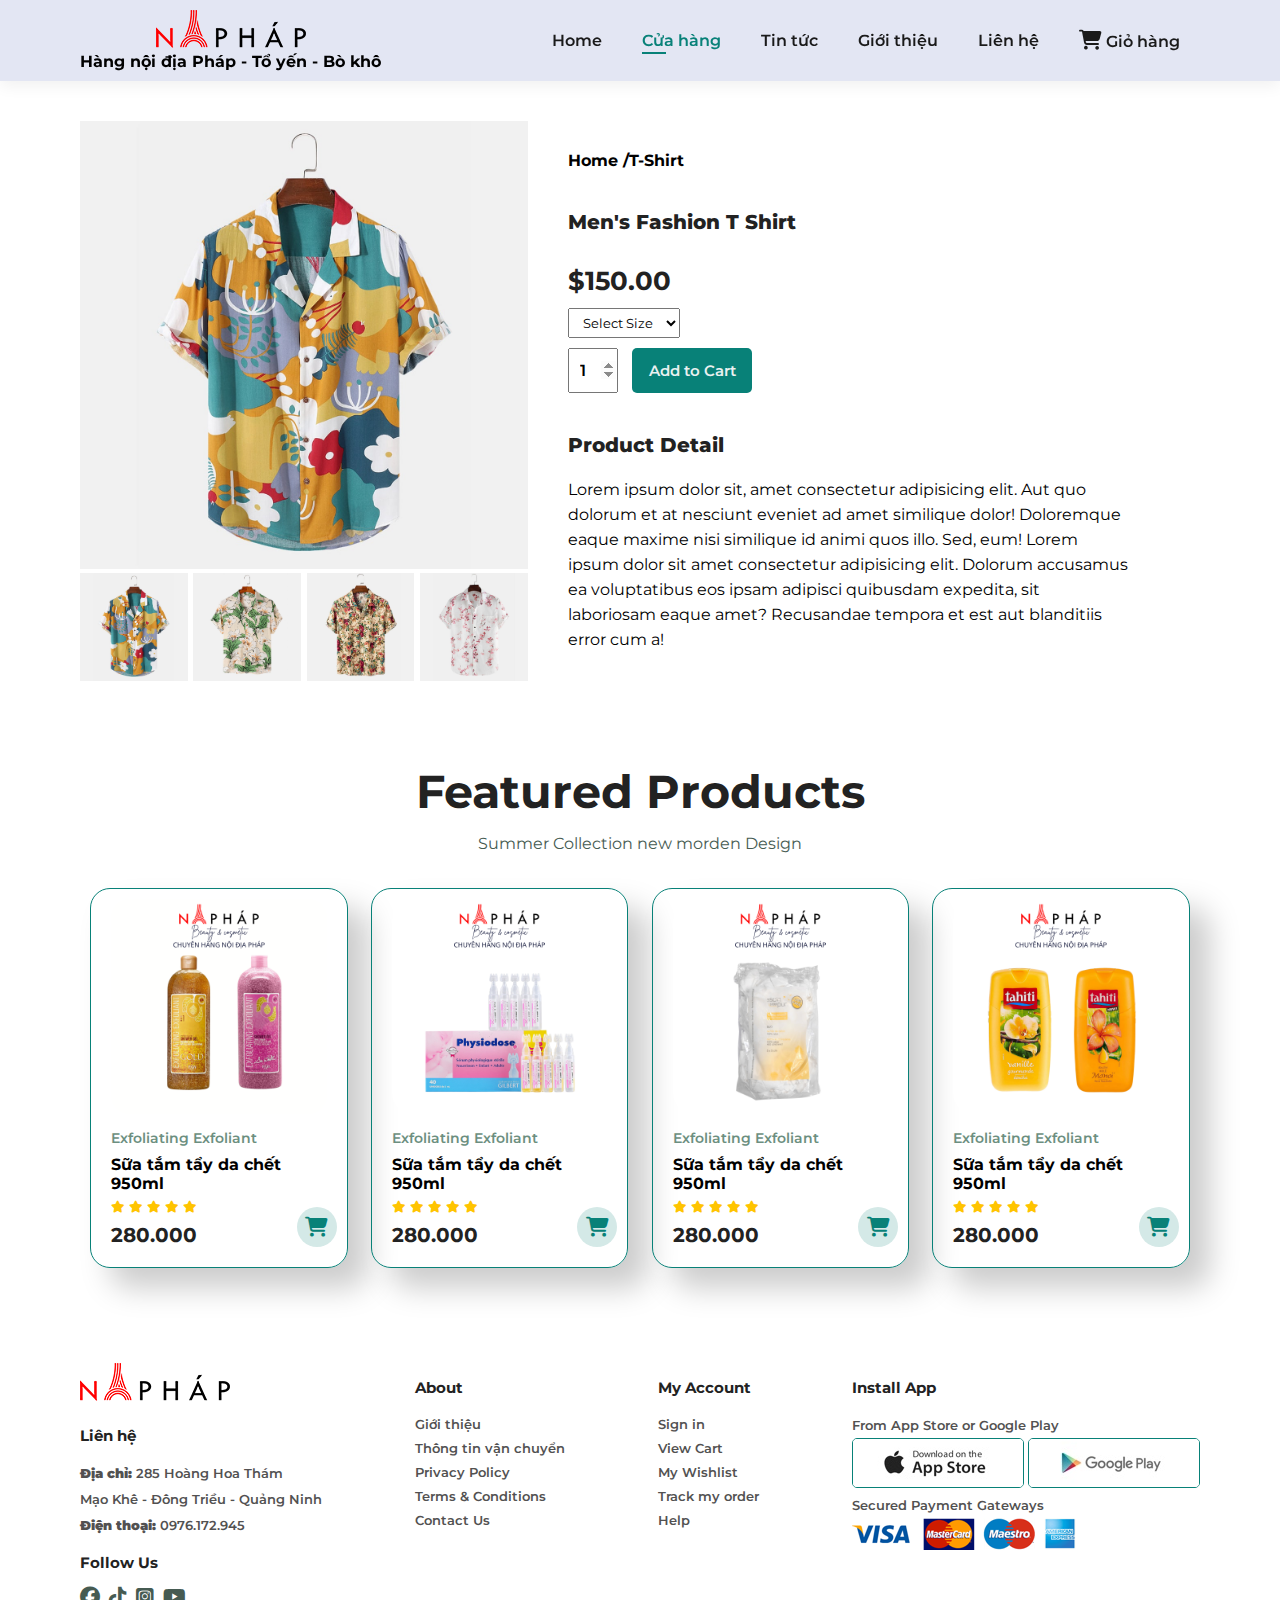
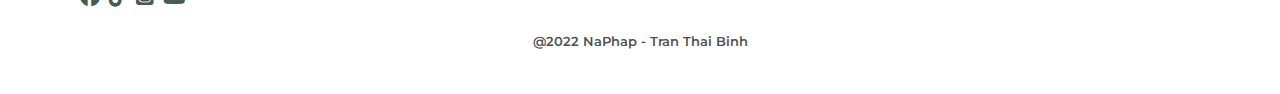
<file: sproduct.html>
<!DOCTYPE html>
<html lang="en">
<head>
    <meta charset="UTF-8">
    <meta http-equiv="X-UA-Compatible" content="IE=edge">
    <meta name="viewport" content="width=device-width, initial-scale=1.0">
    <title>EcommerceWeb</title>
    <link rel="stylesheet" href="https://cdnjs.cloudflare.com/ajax/libs/font-awesome/6.1.1/css/all.min.css" />
    <link rel="stylesheet" href="style.css">

    
</head>
<body>
    <!--HEADER SESSION-->
    <section id="header">
        <div class="logo-container">
        <a href="#"><img src="img/naphaplogo.png" class="logo" alt=""></a>
        <h6>Hàng nội địa Pháp - Tổ yến - Bò khô</h6>
    </div>

        <div>
            <ul id="navbar">
                <li><a  href="index.html">Home</a></li>
                <li><a class="active" href="shop.html">Cửa hàng</a></li>
                <li><a href="blog.html">Tin tức</a></li>
                <li><a href="about.html">Giới thiệu</a></li>
                <li><a href="contact.html">Liên hệ</a></li>
                <li id="lg-bag"><a class="cart-icon" href="cart.html"><i class="fa-solid fa-cart-shopping"></i> Giỏ hàng</a></li>
                <a href="#" id="close"><i class="fa-solid fa-xmark"></i></a>
            </ul>
        </div>
        <div id="mobile">
            <a class="cart-icon" href="cart.html"><i class="fa-solid fa-cart-shopping"></i> </a>
            <i id="bar" class="fa-solid fa-bars"></i>
        </div>
    </section>
    <!--END HEADER SESSION-->

   
  
<section id="prodetails" class="section-p1">
<div class="single-pro-image">
    <img src="img/products/f1.jpg" width="100%" id="MainImg" alt="">

    <div class="small-img-group">
        <div class="small-img-col">
            <img src="img/products/f1.jpg" width="100%" class="small-img" alt="">
        </div>
        <div class="small-img-col">
            <img src="img/products/f2.jpg" width="100%" class="small-img" alt="">
        </div>
        <div class="small-img-col">
            <img src="img/products/f3.jpg" width="100%" class="small-img" alt="">
        </div>
        <div class="small-img-col">
            <img src="img/products/f4.jpg" width="100%" class="small-img" alt="">
        </div>

    </div>
</div>
<div class="single-pro-details">
    <h6>Home /T-Shirt</h6>
    <h4>Men's Fashion T Shirt</h4>
    <h2>$150.00</h2>
    <select>
        <option>Select Size</option>
        <option>XL</option>
        <option>XXL</option>
        <option>Small</option>
        <option>Large</option>
    </select>
    <input type="number" value="1">
    <button class="normal">Add to Cart</button>
    <h4>Product Detail</h4>
    <span>Lorem ipsum dolor sit, amet consectetur adipisicing elit. Aut quo dolorum et at nesciunt eveniet ad amet similique dolor! Doloremque eaque maxime nisi similique id animi quos illo. Sed, eum! Lorem ipsum dolor sit amet consectetur adipisicing elit. Dolorum accusamus ea voluptatibus eos ipsam adipisci quibusdam expedita, sit laboriosam eaque amet? Recusandae tempora et est aut blanditiis error cum a!
    </span>
</div>
</section>



<section id="product1" class="section-p1">
    <h2>Featured Products</h2>
    <p>Summer Collection new morden Design</p>
    <div class="pro-container">
        <div class="pro">
            <img src="img/products/1.png" alt="">
            <div class="des">
                <span>Exfoliating Exfoliant</span>
                <h5>Sữa tắm tẩy da chết 950ml</h5>
                <div class="star">
                    <i class="fa-solid fa-star"></i>
                    <i class="fa-solid fa-star"></i>
                    <i class="fa-solid fa-star"></i>
                    <i class="fa-solid fa-star"></i>
                    <i class="fa-solid fa-star"></i>
                 </div>
                 <h4>280.000</h4>
            </div>
            <a href="#"><i class="fa-solid fa-cart-shopping"></i></a>

            
        </div>
        <div class="pro">
            <img src="img/products/2.png" alt="">
            <div class="des">
                <span>Exfoliating Exfoliant</span>
                <h5>Sữa tắm tẩy da chết 950ml</h5>
                <div class="star">
                    <i class="fa-solid fa-star"></i>
                    <i class="fa-solid fa-star"></i>
                    <i class="fa-solid fa-star"></i>
                    <i class="fa-solid fa-star"></i>
                    <i class="fa-solid fa-star"></i>
                 </div>
                 <h4>280.000</h4>
            </div>
            <a href="#"><i class="fa-solid fa-cart-shopping"></i></a>

            
        </div>

        <div class="pro">
            <img src="img/products/3.png" alt="">
            <div class="des">
                <span>Exfoliating Exfoliant</span>
                <h5>Sữa tắm tẩy da chết 950ml</h5>
                <div class="star">
                    <i class="fa-solid fa-star"></i>
                    <i class="fa-solid fa-star"></i>
                    <i class="fa-solid fa-star"></i>
                    <i class="fa-solid fa-star"></i>
                    <i class="fa-solid fa-star"></i>
                 </div>
                 <h4>280.000</h4>
            </div>
            <a href="#"><i class="fa-solid fa-cart-shopping"></i></a>

            
        </div>

        <div class="pro">
            <img src="img/products/4.png" alt="">
            <div class="des">
                <span>Exfoliating Exfoliant</span>
                <h5>Sữa tắm tẩy da chết 950ml</h5>
                <div class="star">
                    <i class="fa-solid fa-star"></i>
                    <i class="fa-solid fa-star"></i>
                    <i class="fa-solid fa-star"></i>
                    <i class="fa-solid fa-star"></i>
                    <i class="fa-solid fa-star"></i>
                 </div>
                 <h4>280.000</h4>
            </div>
            <a href="#"><i class="fa-solid fa-cart-shopping"></i></a>

            
        </div>

    </div>
</section>
<!-- Footer session -->
<footer class="section-p1">
    <div class="p1">
<div class="col">
    <img class="logo" src="img/naphaplogo.png">
    <h4>Liên hệ</h4>
    <p><strong>Địa chỉ:</strong> 285 Hoàng Hoa Thám</p>
    <p>Mạo Khê - Đông Triều - Quảng Ninh</p>
    <p><strong>Điện thoại:</strong> 0976.172.945</p>
    <div class="follow-us">
    <h4>Follow Us</h4>
    <div class="icon">
    <i class="fa-brands fa-facebook"></i>
    <i class="fa-brands fa-tiktok"></i>
    <i class="fa-brands fa-instagram-square"></i>
    <i class="fa-brands fa-youtube"></i>
</div>
    </div>
</div>

<div class="col">
    <h4>About</h4>
    <a href="#">Giới thiệu</a>
    <a href="#">Thông tin vận chuyển</a>
    <a href="#">Privacy Policy</a>
    <a href="#">Terms & Conditions</a>
    <a href="#">Contact Us</a>

</div>

<div class="col">
    <h4>My Account</h4>
    <a href="#">Sign in</a>
    <a href="#">View Cart</a>
    <a href="#">My Wishlist</a>
    <a href="#">Track my order</a>
    <a href="#">Help</a>
</div>

<div class="col install">
    <h4>Install App</h4>
    <p>From App Store or Google Play</p>
    <div class="row">
        <img src="img/pay/app.jpg" alt="">
        <img src="img/pay/play.jpg" alt="">
    </div>
    <p>Secured Payment Gateways</p>
    <img src="img/pay/pay.png" alt="">
</div>
</div>
<div class="copyright">
    <p>@2022 NaPhap - Tran Thai Binh</p>
</div>
</footer>
<!-- END Footer session -->
<script>
    var MainImg = document.getElementById("MainImg");
    var smallimg=document.getElementsByClassName("small-img");
    smallimg[0].onclick=function(){
        MainImg.src=smallimg[0].src;
    }
    smallimg[1].onclick=function(){
        MainImg.src=smallimg[1].src;
    }
    smallimg[2].onclick=function(){
        MainImg.src=smallimg[2].src;
    }
    smallimg[3].onclick=function(){
        MainImg.src=smallimg[3].src;
    }
</script>
<script src="script.js"></script>
</body>
</html>
</file>
<file: style.css>
@import url('https://fonts.googleapis.com/css2?family=Montserrat:ital,wght@0,100;0,200;0,600;1,300&display=swap');

* {
    margin: 0;
    padding: 0;
    box-sizing: border-box;
    font-family: 'Montserrat', sans-serif;
    ;
}

h1 {
    font-size: 50px;
    line-height: 64px;
    color: #222;
}

h2 {
    font-size: 46px;
    line-height: 54px;
    color: #222;
}

h4 {
    font-size: 20px;
    color: #222;
}

h6 {
    font-size: 16px;
    font-weight: 700;
}

p {
    font-size: 16px;
    color: #465b52;
    margin: 15px 0 20px 0;
}

.section-p1 {
    padding: 40px 80px;
}

.section-m1 {
    margin: 40px 0;
}

body {
    width: 100%
}

button.normal {
    color: #222;
    background-color: #eaf1f1;
    font-size: 18px;
    font-weight: 600;
    padding: 15px 25px;
    border-radius: 5px;
    cursor: pointer;
    transition: 0.2s ease;
}

button.white {
    color: rgb(255, 255, 255);
    background-color: transparent;
    font-size: 13px;
    font-weight: 600;
    padding: 10px 15px;
    border-radius: 0;
    border: 1px solid white;
    cursor: pointer;
    transition: 0.2s ease;
}



/*header start*/
#header {
    display: flex;
    align-items: center;
    justify-content: space-between;
    padding: 10px 80px 10px 80px;
    background: #E3E6F3;
    box-shadow: 0 5px 15px rgba(0, 0, 0, 0.06);
    z-index: 999;
    position: sticky;
    top: 0;
    left: 0;

}

#header .logo-container {
    display: flex;
    flex-direction: column;
    align-items: center;

}

#navbar {
    display: flex;
    align-items: center;
    justify-content: center;
}

#navbar li {
    list-style: none;
    padding: 0 20px;
    position: relative;
}

#navbar li a {
    text-decoration: none;
    font-size: 16px;
    font-weight: 600;
    color: #1a1a1a;
    transition: 0.3s ease;
}

#narbar li a i {
    width: 10px;
}

#navbar i {
    font-size: 20px;
}

#navbar li a:hover,
#navbar li a.active {
    color: #088178;
}

#navbar li a.active::after,
#navbar li a:hover::after {
    content: "";
    width: 20%;
    height: 2px;
    background: #088178;
    position: absolute;
    bottom: -4px;
    left: 20px;

}

#mobile {
    display: none;
}

#close {
    display: none;
}

/* Home page*/
#hero {
    background-image: url("img/naphaphero.png");
    height: 90vh;
    width: 100%;
    background-position: top 0 right 0;
    /* background-size: 1366px 860px; */
    background-size: contain;
    background-repeat: no-repeat;
    padding: 0 80px;
    display: flex;
    flex-direction: column;
    align-items: flex-start;
    justify-content: center;

}

#hero h4 {
    padding-bottom: 15px;
}

#hero h1 {
    color: #088178;
}

#hero button {
    background-image: url("img/button.png");
    background-color: transparent;
    color: #088178;
    border: 0;
    padding: 14px 80px 14px 65px;
    background-repeat: no-repeat;
    cursor: pointer;
    font-weight: 800;
    font-size: 16px;
    margin-top: 20px;
}

#feature .fe-box {
    width: 180px;
    text-align: center;
    box-shadow: 20px 20px 30px rgb(204, 204, 204);
    border: 1px solid #4bbbb3;
    border-radius: 5px;
    padding: 25px 15px;
    transition: 0.3s ease;
    margin: 15px;
}

#feature .fe-box:hover {
    box-shadow: 10px 10px 15px rgb(216, 214, 214);
    transition: 0.3s ease;
}

#feature .fe-box h6 {
    padding: 6px 8px;
    color: #088178;
    background-color: pink;
    border-radius: 5px;
    margin-top: 5px;
    display: inline-block;
}

#feature .fe-box img {
    width: 100%;
    margin-bottom: 8px;
}

#feature {
    display: flex;
    justify-content: space-between;
    flex-wrap: wrap;
    box-shadow: 10px 10px 15px rgb(216, 214, 214);

}

#feature .fe-box:nth-child(2) h6 {
    background-color: rgb(192, 255, 224);
}

#feature .fe-box:nth-child(3) h6 {
    background-color: rgb(243, 255, 192);
}

#feature .fe-box:nth-child(4) h6 {
    background-color: rgb(201, 192, 255);
}

#feature .fe-box:nth-child(5) h6 {
    background-color: rgb(255, 192, 192);
}

/**PRODUCT SESSION**/
#product1 {
    text-align: center;
}

#product1 .pro {
    width: 23%;
    min-width: 250px;
    padding: 10px 20px;
    border: 1px solid #088178;
    border-radius: 20px;
    margin: 15px 10px;
    cursor: pointer;
    box-shadow: 20px 20px 30px rgb(204, 204, 204);
    transition: 0.2s ease;
    position: relative;
}

#product1 .pro img {
    width: 100%;
    border-radius: 20px;
}

#product1 .pro:hover {
    box-shadow: 10px 10px 15px rgb(216, 214, 214);
    transition: 0.2s ease;
}

#product1 .pro .des {
    text-align: start;
    padding: 10px 0;
}

#product1 .pro .des span {
    font-size: 14px;
    font-weight: 600;
    margin: 50px 0px;
    color: #6c8f80;
}

#product1 .pro .star i {
    font-size: 12px;
    color: rgb(255, 196, 0);
    padding-top: 8px;
}

#product1 .pro .des h5 {
    font-size: 16px;
    padding-top: 8px;
}

#product1 .pro .des h4 {
    padding-top: 8px;
}

#product1 .pro .fa-cart-shopping {
    font-size: 20px;
    color: #088178;
    background-color: #d4e9e7;
    width: 40px;
    height: 40px;
    border-radius: 50%;
    line-height: 40px;
    position: absolute;
    right: 10px;
    bottom: 20px;
}

.pro-container {
    display: flex;
    flex-wrap: wrap;
    justify-content: space-between;
}

/**END PRODUCT SESSION**/

/* Banner session */
#repair {
    display: flex;
    flex-direction: column;
    justify-content: center;
    align-items: center;
    height: 200px;
    text-align: center;
    background-image: url("img/banner/b2.jpg");
    width: 100%;
    background-position: center;
    background-size: cover;

}

#repair h5 {
    font-size: 20px;
    margin: 15px;
    color: #d4e9e7;
}

#repair h3 {
    color: #d4e9e7;
    font-size: 35px;
    margin-bottom: 15px;
    font-weight: 800;

}

#repair button:hover {
    color: #E3E6F3;
    background-color: #088178;
    transition: 0.2s ease;
}

/* End Banner session */

/* BANNER-BOX SESSION */
#sm-banner {
    display: flex;
    justify-content: space-around;
    flex-wrap: wrap;
}

#sm-banner .banner-box {
    background-image: url("img/banner/b17.jpg");
    display: flex;
    flex-direction: column;
    justify-content: center;
    height: 40vh;
    align-items: flex-start;
    background-size: cover;
    min-width: 580px;
    background-position: center;
    padding: 30px;
}

#sm-banner .banner-box2 {
    background-image: url("img/banner/b10.jpg");
}

#sm-banner h4 {
    color: #d4e9e7;
    font-size: 20px;
    font-weight: 800;
}

#sm-banner h2 {
    color: #d4e9e7;
    font-size: 30px;
    font-weight: 800;
    padding-bottom: 15px;
}

#sm-banner span {
    padding-bottom: 15px;

}

#sm-banner .banner-box:hover button {
    background-color: #088178;
    transition: 0.2s ease;
}

/* End BANNER-BOX SESSION */


/* Banner 3 */
#banner3 {
    display: flex;
    flex-wrap: wrap;
    justify-content: space-between;
}

#banner3 .banner-box {
    background-image: url("img/banner/b7.jpg");
    display: flex;
    flex-direction: column;
    justify-content: center;
    height: 30vh;
    align-items: flex-start;
    background-size: cover;
    min-width: 30%;
    background-position: center;
    padding: 30px;
    margin-bottom: 20px;
}

#banner3 h2 {
    color: #d4e9e7;
    font-size: 22px;
    font-weight: 800;
    padding-bottom: 0px;
}

#banner3 h3 {
    color: #d4e9e7;
    font-size: 20px;
    font-weight: 800;

}

#banner3 .banner-box2 {
    background-image: url("img/banner/b18.jpg");
}

#banner3 .banner-box3 {
    background-image: url("img/banner/b19.jpg");
}

/* End Banner 3 */

/* Newsletter session */
#newsletters {
    background-image: url("img/banner/b14.png");
    background-color: #151e6b;
    display: flex;
    justify-content: space-between;
    align-items: center;
    background-repeat: no-repeat;
    background-position: 20% 30%;

}

#newsletters h3 {
    font-size: 22px;
    font-weight: 700px;
    color: #fff;


}

#newsletters p {
    font-size: 14px;
    font-weight: 600;
    color: #818ea0;
    margin-bottom: 0;
}

#newsletters p span {
    color: rgb(190, 190, 30);
}

#newsletters input {
    height: 50px;
    width: 100%;
    padding-left: 15px;
    font-weight: 600;
    border-radius: 6px;
    border: none;
    border-top-right-radius: 0;
    border-bottom-right-radius: 0;

}

#newsletters button {
    height: 50px;
    background-color: #088178;
    color: #fff;
    justify-content: center;
    align-items: center;
    display: flex;
    border: none;
    border-top-left-radius: 0;
    border-bottom-left-radius: 0;
}

#newsletters .email-form {
    display: flex;
    width: 40%;
}

/* End Newsletter session */

/* Footer Session */
footer {
    display: flex;
    flex-direction: column;
    align-items: flex-start;
    justify-content: space-between;
}

footer .p1 {
    display: flex;
    width: 100%;
    justify-content: space-between;

}

footer .logo {
    margin-bottom: 10px;
}

footer h4 {
    font-size: 15px;
    margin: 15px 0;

}

footer p {
    margin: 5px 0;
    font-weight: 600;
    color: #525151;
    font-size: 13px;
    text-decoration: none;

}

footer .col {
    display: flex;
    flex-direction: column;
    align-items: flex-start;
    margin-bottom: 20px;
}

footer a {
    text-decoration: none;
    font-size: 13px;
    font-weight: 600;
    color: #525151;
    margin: 4px 0;
}

footer .copyright {
    width: 100%;
    text-align: center;
}

footer .icon i {
    font-size: 20px;
    color: #465b52;
    cursor: pointer;
    padding-right: 5px;
}

footer .install .row img {
    border: 1px solid #088178;
    border-radius: 5px;
    cursor: pointer;
}

footer .col i:hover,
footer a:hover {
    color: #088178;
}

/* End Footer Session */
/* SHOP PAGE  */
#page-header {
    height: 40vh;
    background-image: url("img/285HHT-int21.jpg");
    background-position: center;
    background-size: cover;
    display: flex;
    flex-direction: column;
    text-align: center;
    justify-content: center;
}

#page-header h2 {
    text-shadow: 2px 2px #eaf1f1;
}

#page-header h4 {
    text-shadow: 1px 1px #eaf1f1;
}

#pagination {
    text-align: center;
}

#pagination a {
    text-decoration: none;
    background-color: #088178;
    padding: 15px 20px;
    border-radius: 4px;
    color: #fff;
    font-weight: 600;
}

#pagination a i {
    font-size: 16px;
    font-weight: 600;
}

/* END SHOP PAGE  */

/* SINGLE PRODUCT */
#prodetails {
    display: flex;
}

#prodetails .single-pro-image {
    width: 40%;
    margin-right: 40px;

}

.small-img-group {
    display: flex;
    justify-content: space-between;
}

.small-img-col {
    flex-basis: 24%;
    cursor: pointer;
}

#prodetails .single-pro-details {
    width: 50%;
    padding-top: 30px;
}

#prodetails .single-pro-details h4 {
    padding: 40px 0 20px 0;
    font-weight: 800;
}

#prodetails .single-pro-details h2 {
    font-size: 26px;
}

#prodetails .single-pro-details select {
    display: block;
    padding: 5px 10px;
    margin-bottom: 10px;
}

#prodetails .single-pro-details input {
    width: 50px;
    height: 45px;
    padding-left: 10px;
    font-size: 16px;
    margin-right: 10px;
    font-weight: 600;
}

#prodetails .single-pro-details input::-webkit-inner-spin-button {
    opacity: 1
}

#prodetails .single-pro-details input:focus {
    outline: none;
}

#prodetails .single-pro-details .normal {
    font-size: 15px;
    color: #eaf1f1;
    width: 120px;
    height: 45px;
    padding: 5px 10px;
    background-color: #088178;
    border: none;
}

#prodetails .single-pro-details span {
    line-height: 25px;
}


/* END SINGLE PRODUCT */

/* Blog page */
#page-header.blog-header {
    background-image: url("img/banner/b19.jpg")
}

#page-header.blog-header h2,
#page-header.blog-header h4 {
    color: #4bbbb3;
}

#blog {
    padding: 150px 150px 0px 150px;
}

#blog .blog-box {
    display: flex;
    align-items: center;
    width: 100%;
    position: relative;
    padding-bottom: 100px;
}

#blog .blog-box .blog-img {
    width: 50%;
    margin-right: 40px;
}

#blog img {
    width: 100%;
    height: 300px;
    object-fit: cover;
}

#blog .blog-box .blog-details {
    width: 50%;
}

#blog .blog-box .blog-details a {
    text-decoration: none;
    font-size: 11px;
    color: #1a1a1a;
    font-weight: 800;
    position: relative;
    transition: 0.4s ease;
}

#blog .blog-box .blog-details a::after {
    content: "";
    width: 50px;
    height: 1px;
    background-color: #1a1a1a;
    position: absolute;
    top: 6px;
    right: -60px;
}

#blog .blog-box .blog-details a:hover {
    color: #088178;
}

#blog .blog-box .blog-details a:hover::after {
    background-color: #088178;
}

#blog .blog-box h1 {
    position: absolute;
    top: -50px;
    left: 0;
    font-size: 70px;
    font-weight: 600;
    color: #cfcfcf;
    z-index: -10
}

/* END Blog page */

/* ABOUT page */
#page-header.about-header {
    background-image: url("img/about/banner.png");

}

#page-header.about-header h2 {
    text-shadow: none;
    color: #ffffff;
}

#page-header.about-header h4 {
    text-shadow: none;
    color: #ffffff;
}

#about-head {
    display: flex;
    align-items: center;
}

#about-head img {
    width: 50%;
    height: auto;
}

#about-head div {
    padding-left: 50px;
}

#about-app {
    text-align: center;
}

#about-app .video {
    width: 70%;
    height: 100%;
    margin: 30px auto 0 auto;
}

#about-app .video video {
    width: 100%;
    height: 100%;
    border-radius: 20px;
}

#about-app h1 a {
    text-decoration: none;
}

/* End ABOUT page */

/* CART PAGE */
#cart table {
    width: 100%;
    border-collapse: collapse;
    table-layout: fixed;
    white-space: nowrap;
}

#cart {
    overflow-x: auto;

}



#cart table tbody tr td a i {
    font-size: 15px;
}

#cart table img {
    width: 70px;
}

#cart table td:nth-child(1) {
    width: 100px;
    text-align: center;
}

#cart table td:nth-child(2) {
    width: 150px;
    text-align: center;
}

#cart table td:nth-child(3) {
    width: 250px;
    text-align: center;
}

#cart table td:nth-child(4),
#cart table td:nth-child(5),
#cart table td:nth-child(6) {
    width: 100px;
    text-align: center;
}

#cart table td:nth-child(5) input {
    width: 70px;
    padding: 10px 5px 10px 15px;
    font-size: 13px;
    font-weight: 600;
}

#cart table thead {
    border: 1px solid #e2e9e1;
    border-left: none;
    border-right: none;
}

#cart table thead td {
    font-weight: 600;
    text-transform: uppercase;
    font-size: 13px;
    padding: 18px 0;
    color: #1a1a1a;
}

#cart table tbody tr td {
    padding-top: 15px;

}

#cart table tbody td,
#cart-add td {
    font-weight: 600;
    font-size: 13px;
}

#cart-add {
    display: flex;
    justify-content: space-between;
    flex-wrap: wrap;
}

#coupon {
    width: 50%;
    margin-bottom: 30px;
}

#coupon h3,
#subtotal h3 {
    padding-bottom: 15px;
}

#coupon input {
    padding: 10px 20px;
    outline: none;
    width: 60%;
    margin-right: 20px;
    border: 1px solid #e2e9e1;
}

#coupon button,
#subtotal button {
    border: none;
    background: #088178;
    color: white;
    padding: 10px 15px 10px 15px;
    font-size: 13px;
}

#subtotal {
    width: 50%;
    padding: 30px;
    margin-bottom: 30px;
    border: 1px solid #e2e9e1;
}

table {
    border-collapse: collapse;
    width: 100%;
    margin-bottom: 20px;

}

#subtotal table td {
    width: 50%;
    border: 1px solid #e2e9e1;
    padding: 10px;
    font-size: 13px;

}

/* END CART PAGE */
/* Start media query */
@media (max-width:1200px) {
    .section-p1 {
        padding: 15px 40px;
    }

    h2 {
        font-size: 35px;
    }

    #navbar {
        display: flex;
        flex-direction: column;
        align-items: flex-start;
        justify-content: flex-start;
        position: fixed;
        top: 0px;
        right: -300px;
        height: 100vh;
        width: 300px;
        background-color: #E3E6F3;
        box-shadow: 0 40px 60px rgba(0, 0, 0, 0.1);
        padding: 80px 0 0 10px;
        transition: 0.3s ease;
    }

    #navbar li {
        margin-bottom: 25px;
    }

    #mobile {
        display: flex;
        align-items: center;
    }

    #mobile i {
        color: #1a1a1a;
        font-size: 24px;
        padding-left: 20px;
    }

    #navbar.active {
        right: 0px;
    }

    #close {
        display: initial;
        position: absolute;
        top: 30px;
        left: 30px;
        color: #1a1a1a;
        font-size: 25px;
    }

    #lg-bag {
        display: none;
    }

    #hero {
        height: 40vh;
        padding: 0 20px;
        background-position: top 0 left 150px right 0;
    }

    #hero h4 {
        font-size: 15px;
    }

    #hero h2 {
        font-size: 30px;
        line-height: 30px;
        color: #222;
    }

    #hero h1 {
        font-size: 40px;
        line-height: 64px;
        color: #088178;
    }

    #feature {
        display: flex;
        justify-content: center;
        flex-wrap: wrap;
    }

    #feature .fe-box {
        width: 150px;
    }

    .pro-container {
        display: flex;
        flex-wrap: wrap;
        justify-content: center;
    }

    #sm-banner {}

    #sm-banner .banner-box {
        height: 25vh;
        margin-top: 10px;
        width: 100%;

    }

    #banner3 h2 {
        line-height: 25px;
    }

    #product1 .pro {
        width: 30%;
        min-width: 160px;

    }

    #banner3 {}



    #banner3 .banner-box {
        width: 25%;

    }

    #newsletters .news-left {
        width: 35%;
        text-align: center;

    }

    #newsletters .news-left h3 {
        font-size: 18px;
    }

    #newsletters .news-left p {
        margin-top: 5px;
    }

    #newsletters .email-form {
        display: flex;
        width: 50%;
    }

    footer .install {
        width: 30%;
    }

    #pagination {
        margin-top: 20px;
        margin-bottom: 25px;
    }
}

/* End media query */

/* Media query phone */
@media (max-width:477px) {
    .section-p1 {
        padding: 10px 20px;
    }

    #header .logo-container h6 {
        display: none;
    }

    #header {
        padding: 10px 30px;
    }

    #hero {
        height: 25vh;
        background-position-x: 150px;
    }

    #hero h2 {
        font-size: 20px;
        line-height: 20px;
        color: #222;
    }

    #hero h1 {
        font-size: 30px;
        line-height: 40px;
        color: #088178;
    }

    #repair h3 {
        font-size: 22px;
        margin-bottom: 10px;
    }

    button.normal {

        font-size: 15px;
        font-weight: 600;
        padding: 10px 20px;
        border-radius: 5px;
        cursor: pointer;
        transition: 0.2s ease;
    }

    #sm-banner .banner-box {
        min-width: 100%;
        height: 40vh;
    }

    #product1 .pro {
        width: 80%;
    }

    footer .p1 .col .row img {
        width: min-content;
    }

    #banner3 .banner-box {
        width: 100%;
    }

    #newsletters {
        flex-direction: column;
        padding: 30px 20px;

    }

    #newsletters .news-left {
        width: 80%;
        text-align: center;
        margin-bottom: 10px;
    }

    #newsletters .email-form {

        width: 80%;
    }

    #newsletters input {
        height: 35px;

    }

    #newsletters button {
        height: 35px;
    }

    footer .p1 {
        flex-wrap: wrap;
    }

    footer .install {
        width: 100%;
    }

    #navbar {
        right: -300px;
        height: 100vh;
        width: 170px;
    }

    #page-header {
        height: 20vh;
    }

    #page-header h2 {
        font-size: 25px;
    }

    #page-header h4 {
        font-size: 16px;
    }

    #product1 .pro {
        width: 43%;
    }

    #product1 {
        padding: 0;
    }

    #prodetails {
        display: flex;
        flex-direction: column;
    }

    #prodetails .single-pro-image {
        width: 100%;
        margin-right: 0;
    }

    #prodetails .single-pro-details {
        width: 100%;

    }

    /* BLOG  */
    #blog {
        padding: 50px 20px 0px 20px;
        display: flex;
        flex-direction: column;
    }

    #blog .blog-box {
        display: flex;
        flex-direction: column;
    }

    #blog .blog-box .blog-img {
        width: 100%;
        margin-right: 0px;
    }

    #blog .blog-box .blog-details {
        width: 100%;
        padding-top: 15px;
    }

    #page-header {
        margin-bottom: 20px;
    }

    /* About page */
    #about-head {
        display: flex;
        flex-direction: column;
    }

    #about-head img {
        width: 100%;

    }

    #about-head div {
        padding-left: 0;
    }

    #about-app .video {
        width: 100%;

    }

    /* cart page */
    #cart-add {
        display: flex;
        flex-direction: column;
        align-items: center;
    }

    #coupon {
        width: 100%;
        margin-bottom: 15px;
        text-align: center;
    }

    #subtotal {
        width: 100%;
    }

    /* cart page */
}

/* END Media query phone */
</file>
